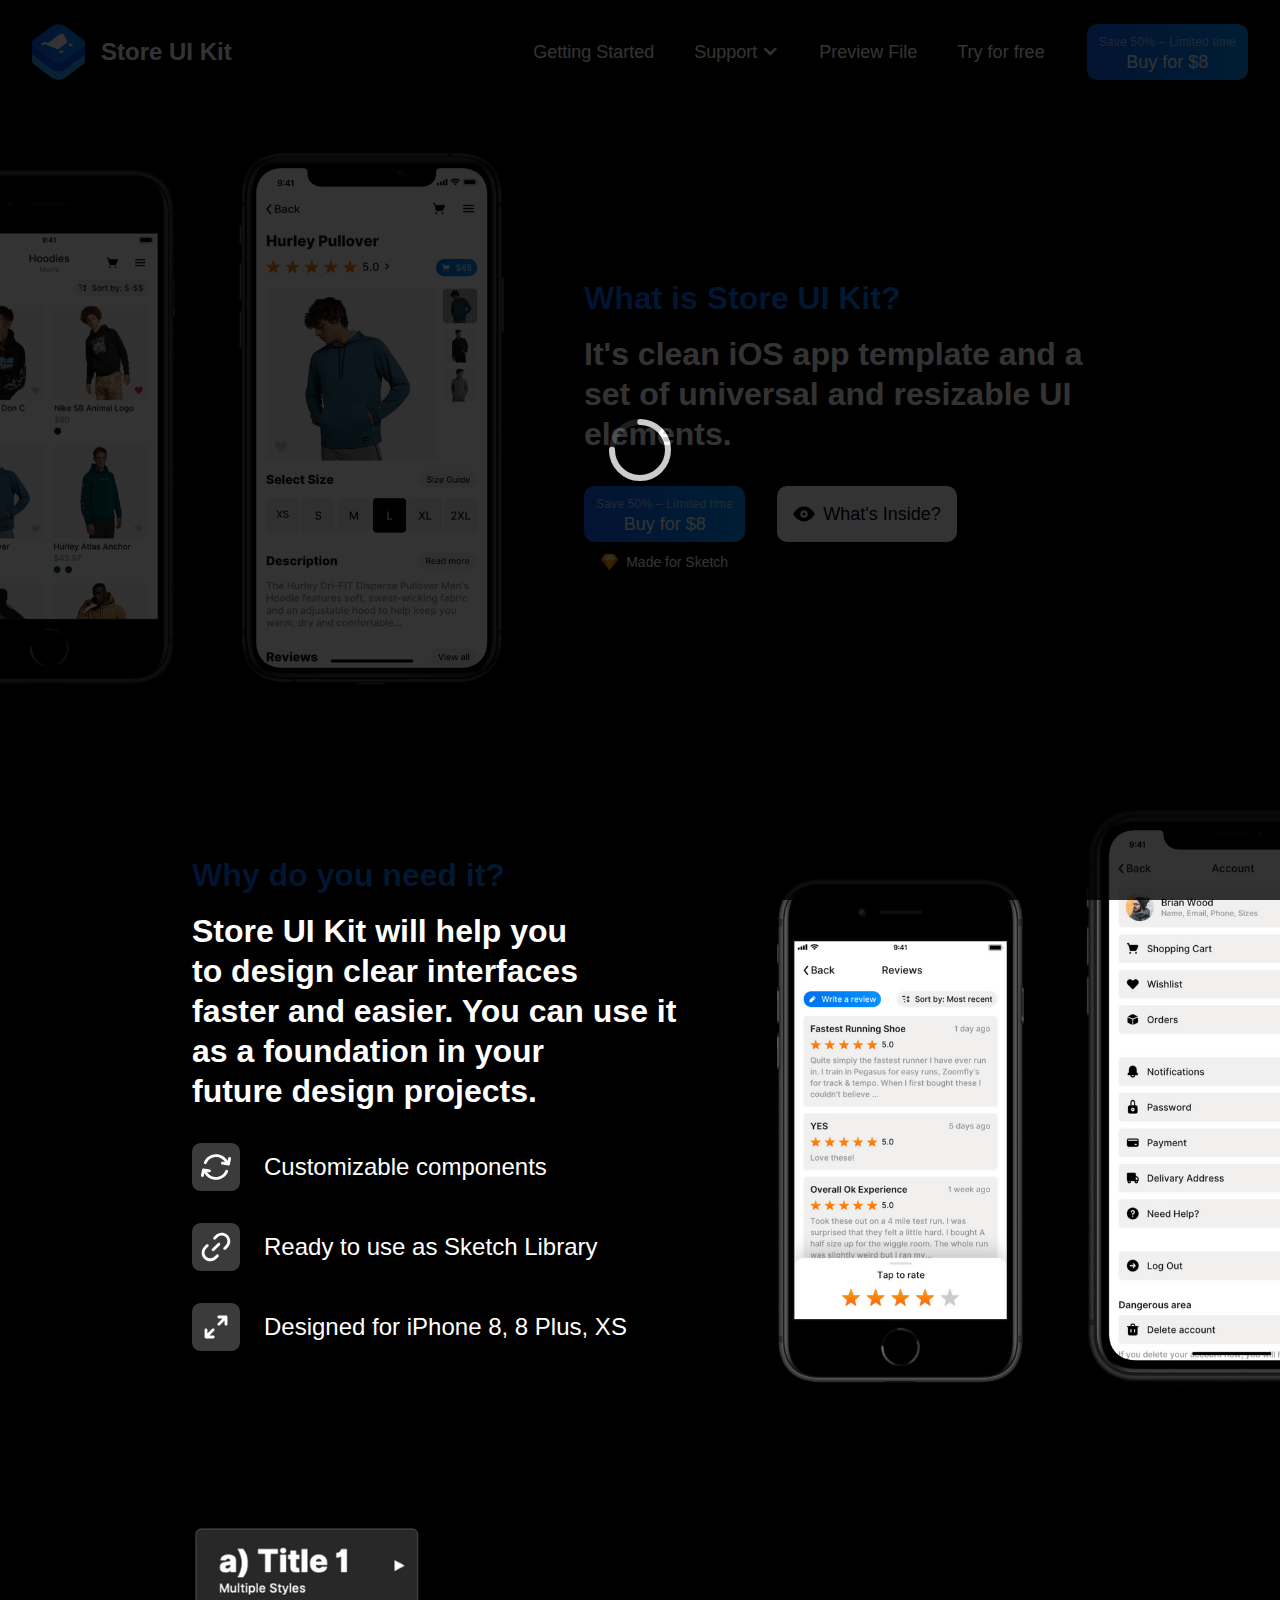
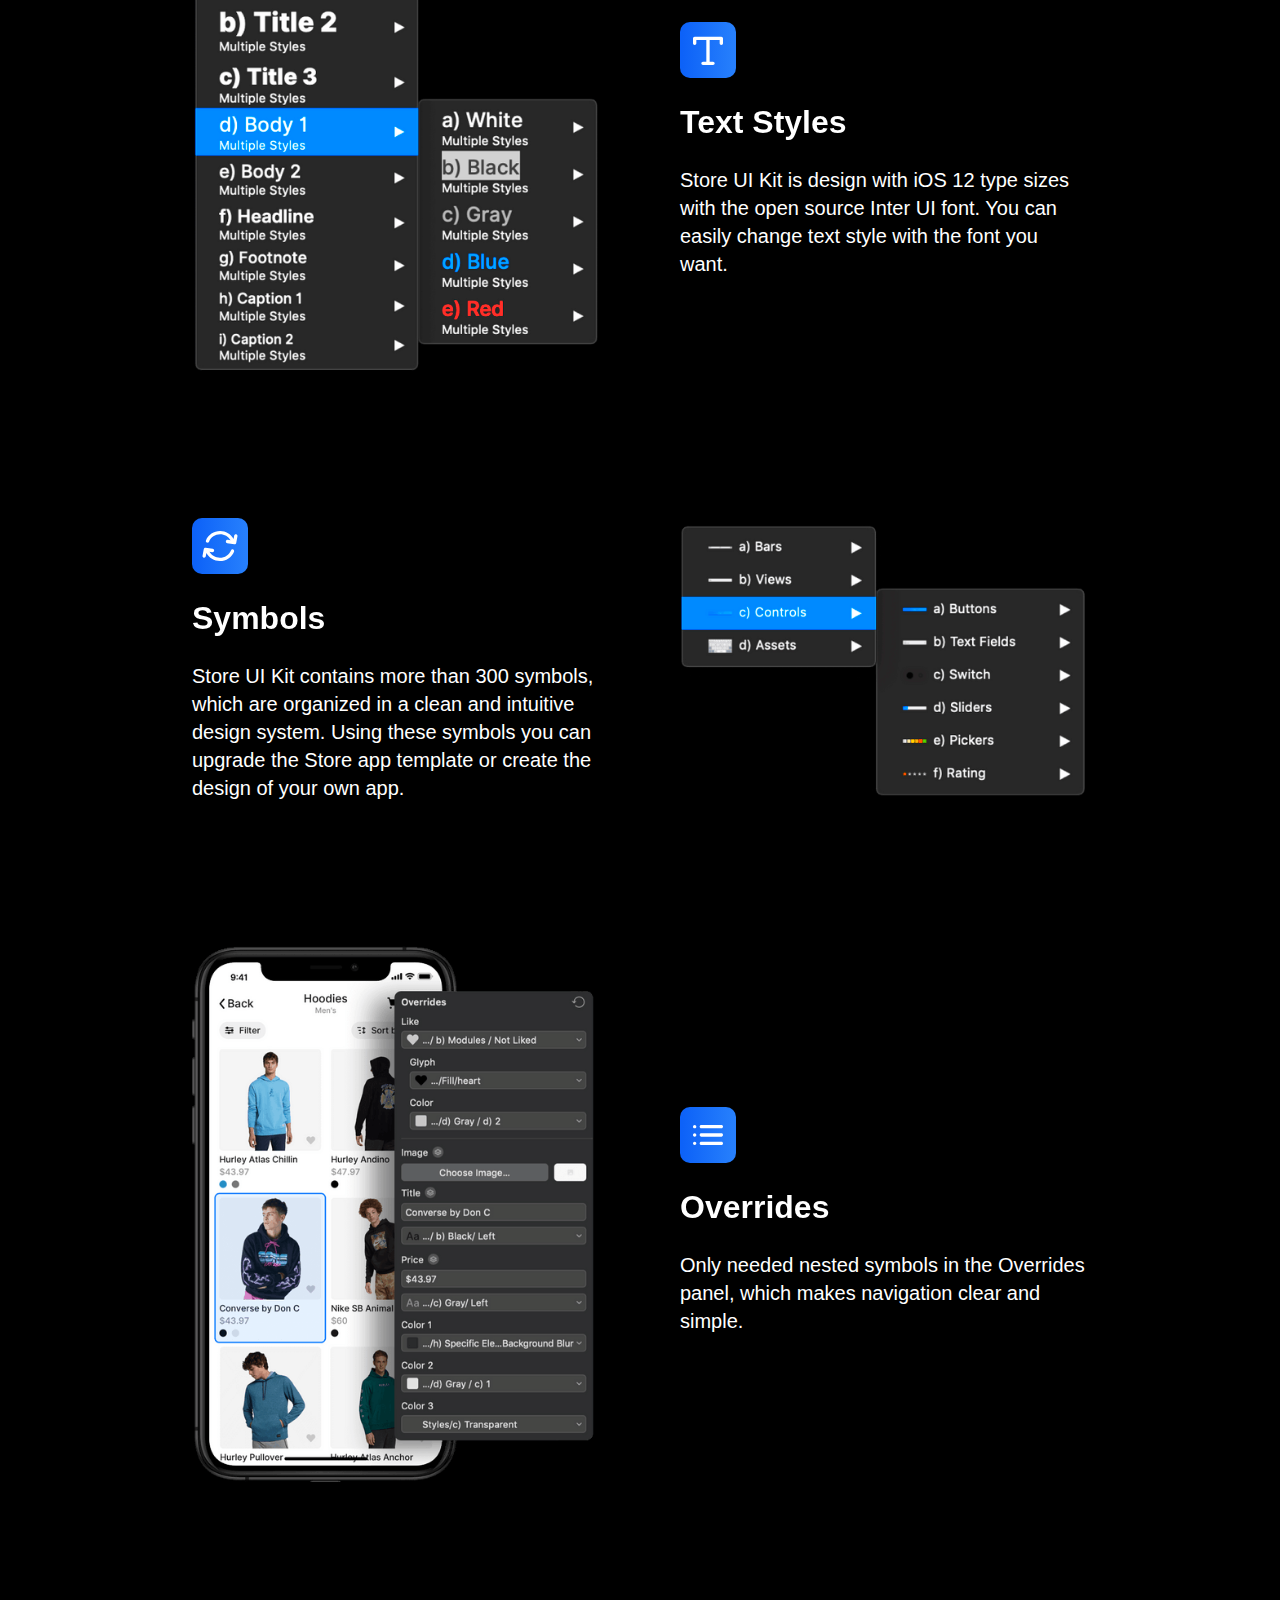
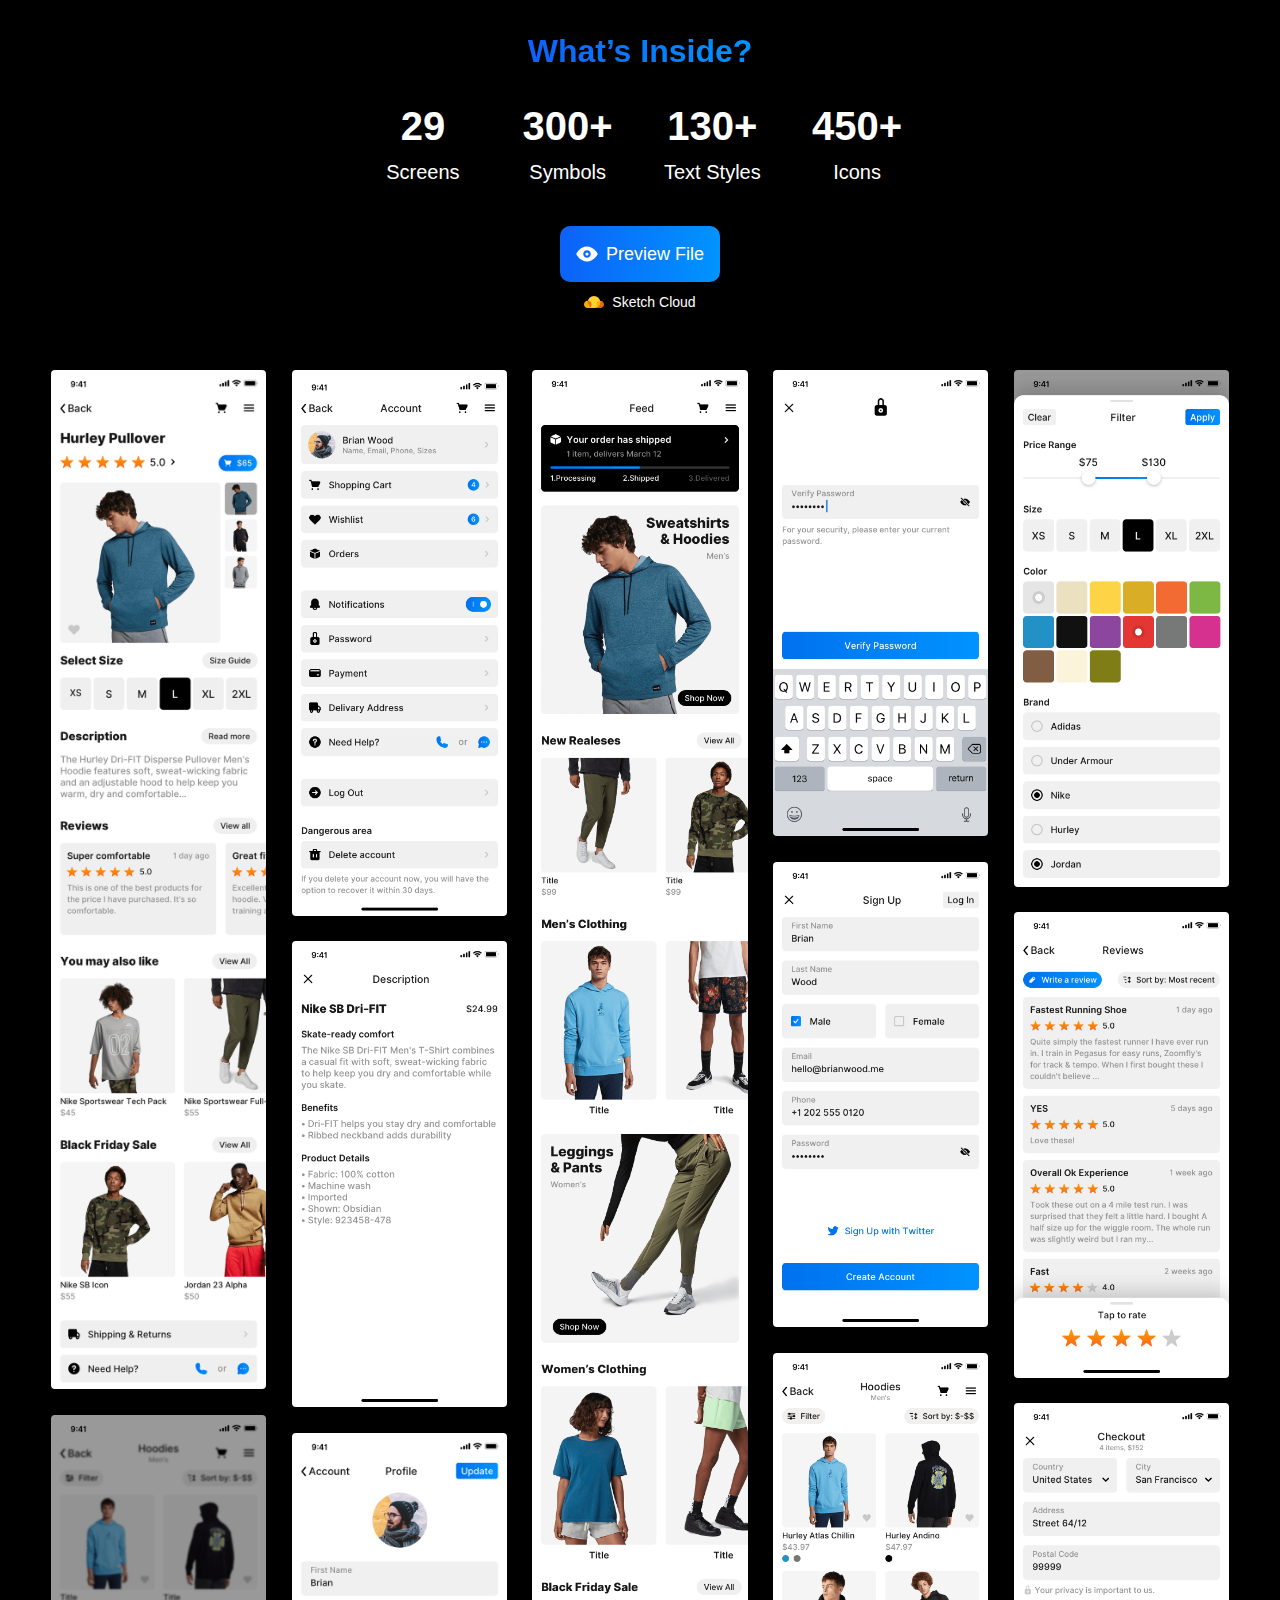
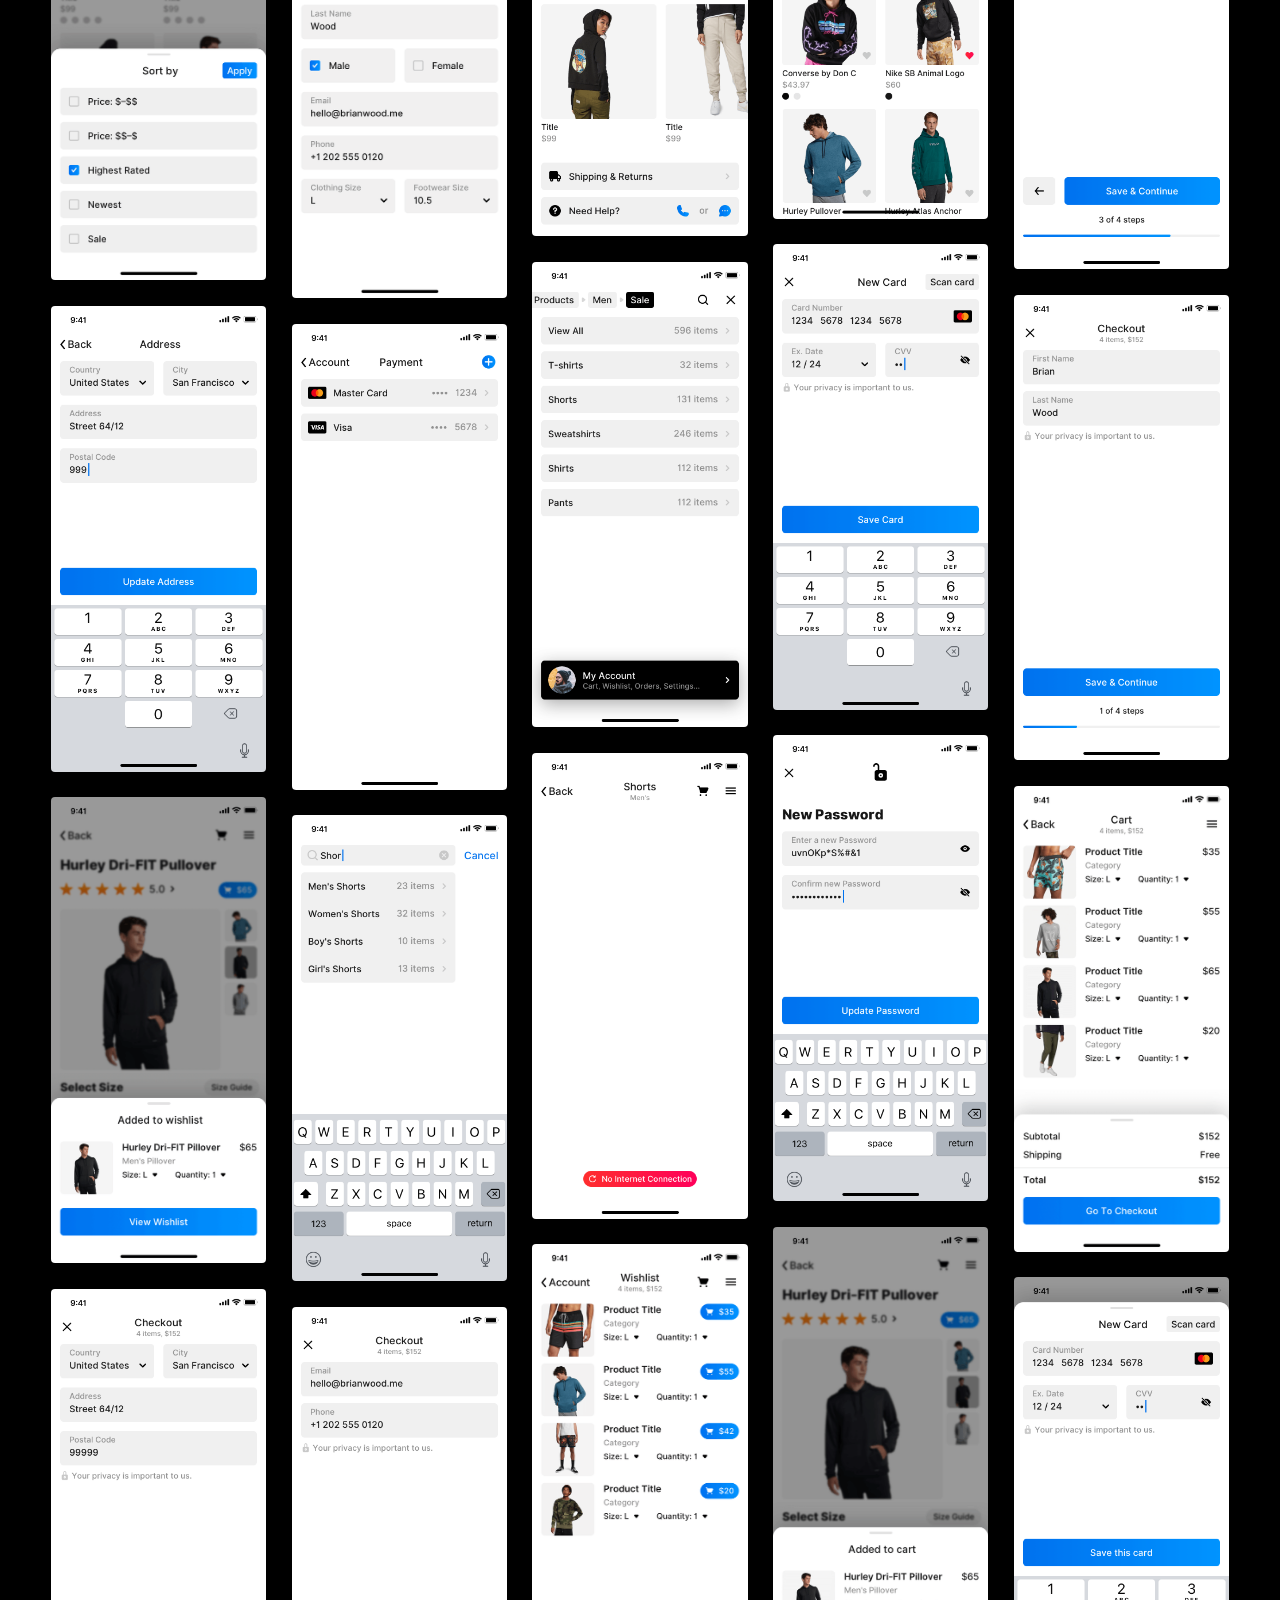
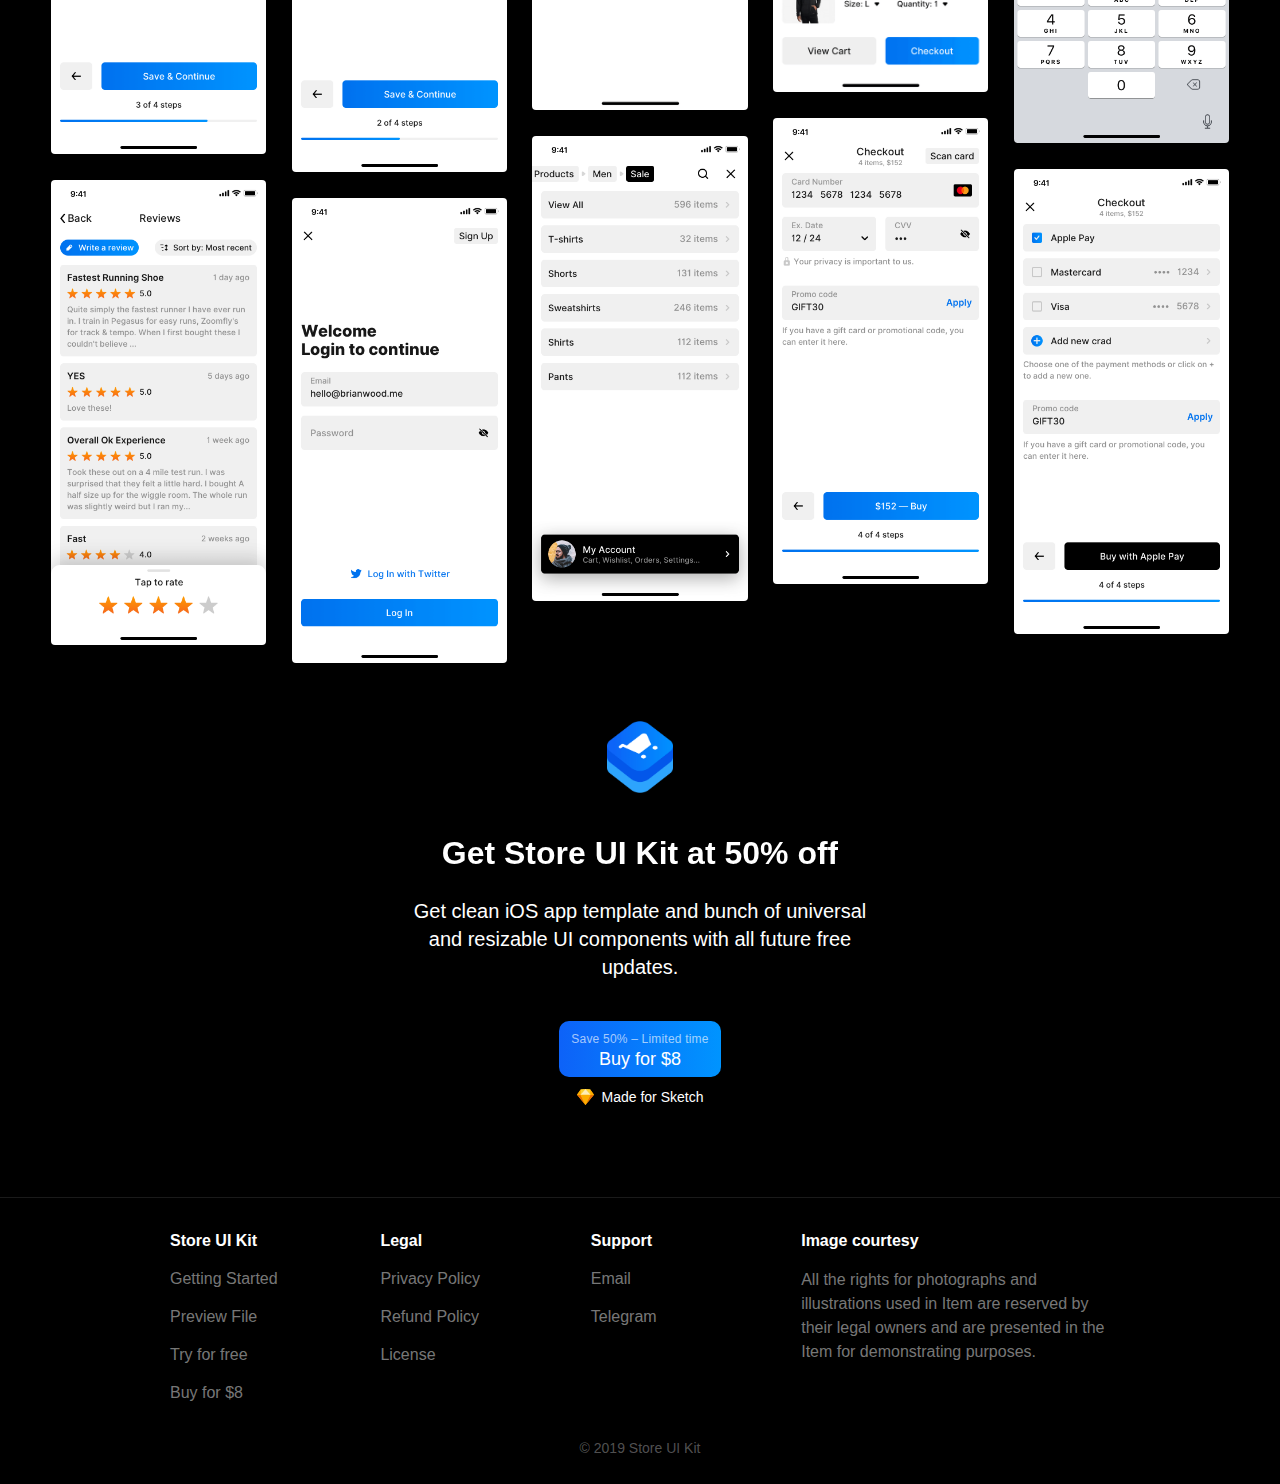
<file: index.html>
<!DOCTYPE html>
<html data-wf-page="5c3eea49c50346db5eb0c0d9" data-wf-site="5c3eea49c503462640b0c0d8">
<head>
  <meta charset="utf-8">
  <link rel="canonical" href="https://storeuikit.com"/>
  <title>Store UI Kit — iOS app template &amp; set of UI elements</title>
  <meta content="Store UI Kit will help you to design clear interfaces faster and easier. You can use it as a foundation in your future design projects. Customizable components. Ready to use as Sketch Library. Designed for iPhone 8, 8 Plus, XS." name="description">
  <meta content="Store UI Kit — iOS app template &amp; set of UI elements" property="og:title">
  <meta content="Store UI Kit will help you to design clear interfaces faster and easier. You can use it as a foundation in your future design projects. Customizable components. Ready to use as Sketch Library. Designed for iPhone 8, 8 Plus, XS." property="og:description">
  <meta property="og:image" content="images/og-img.png"/>

  <meta name="twitter:card" content="summary_large_image">
  <meta name="twitter:image:src" content="https://storeuikit.com/images/og-img.png">
  <meta name="twitter:domain" content="storeuikit.com">
  <meta name="twitter:title" content="Store UI Kit">
  <meta name="twitter:description" content="It will help you to design clear interfaces faster and easier. You can use it as a foundation in your future design projects.">
  <!-- <meta content="summary" name="twitter:card"> -->

  <meta content="width=device-width, initial-scale=1" name="viewport">
  <meta content="Webflow" name="generator">
  <link href="images/32.png" rel="shortcut icon" type="image/x-icon">
  <link href="images/256.png" rel="apple-touch-icon">
  <link href="css/normalize.css" rel="stylesheet" type="text/css">
  <link href="css/webflow.css" rel="stylesheet" type="text/css">
  <link href="css/store-ui-kit.webflow.css" rel="stylesheet" type="text/css">
  <!-- [if lt IE 9]><script src="https://cdnjs.cloudflare.com/ajax/libs/html5shiv/3.7.3/html5shiv.min.js" type="text/javascript"></script><![endif] -->
  <script type="text/javascript">!function(o,c){var n=c.documentElement,t=" w-mod-";n.className+=t+"js",("ontouchstart"in o||o.DocumentTouch&&c instanceof DocumentTouch)&&(n.className+=t+"touch")}(window,document);</script>
  <script type="text/javascript">(function(i,s,o,g,r,a,m){i['GoogleAnalyticsObject']=r;i[r]=i[r]||function(){(i[r].q=i[r].q||[]).push(arguments)},i[r].l=1*new Date();a=s.createElement(o),m=s.getElementsByTagName(o)[0];a.async=1;a.src=g;m.parentNode.insertBefore(a,m)})(window,document,'script','https://www.google-analytics.com/analytics.js','ga');ga('create', 'UA-133678793-1', 'auto');ga('set', 'anonymizeIp', true);ga('send', 'pageview');</script>
  <!-- Facebook Pixel Code -->
  <script>
    ! function(f, b, e, v, n, t, s) {
      if (f.fbq) return;
      n = f.fbq = function() {
        n.callMethod ?
          n.callMethod.apply(n, arguments) : n.queue.push(arguments)
      };
      if (!f._fbq) f._fbq = n;
      n.push = n;
      n.loaded = !0;
      n.version = '2.0';
      n.queue = [];
      t = b.createElement(e);
      t.async = !0;
      t.src = v;
      s = b.getElementsByTagName(e)[0];
      s.parentNode.insertBefore(t, s)
    }(window, document, 'script',
      'https://connect.facebook.net/en_US/fbevents.js');
    fbq('init', '1894034567332749');
    fbq('track', 'PageView');
    fbq('track', 'InitiateCheckout');
  </script>
  <noscript><img height="1" width="1" style="display:none" src="https://www.facebook.com/tr?id=1894034567332749&ev=PageView&noscript=1" /></noscript>
  <!-- End Facebook Pixel Code -->
</head>
<body class="body">
  <img src="images/og-img.png" style="display: none;"></img>
  <div data-w-id="24ae34bc-078b-6874-2bc8-0b788ff94236" style="display:flex" class="preloader"><img src="images/Loading.svg" alt="" class="loading-icon"></div>
  <div data-collapse="medium" data-animation="default" data-duration="400" data-doc-height="1" data-no-scroll="1" class="navbar w-nav"><a href="/" class="brand w-nav-brand w--current"><img src="images/Logo.png" width="53" height="56" alt="" class="logo"><h1 class="heading">Store UI Kit</h1></a>
    <div class="menu-button w-nav-button" data-ix="nav-bar">
      <div class="top-line"></div>
      <div class="bottom-line"></div>
    </div>
    <nav role="navigation" class="nav-menu w-nav-menu"><a href="https://teletype.in/@storeuikit/HJlMzVAGN" target="_blank" class="nav-link w-nav-link">Getting Started</a>
      <div class="_16pt-space"></div>
      <div data-delay="100" class="w-dropdown">
        <div data-w-id="f4784bc6-712a-2c53-cb91-6a01216bf904" class="nav-link dropdown w-dropdown-toggle">
          <div class="text-block">Support</div>
          <div data-w-id="f4784bc6-712a-2c53-cb91-6a01216bf905" class="icon w-icon-dropdown-toggle"></div>
        </div>
        <nav data-w-id="f4784bc6-712a-2c53-cb91-6a01216bf908" class="dropdown-list w-dropdown-list"><a href="mailto:support@storeuikit.com?subject=I%20need%20some%20help%F0%9F%A4%94" class="nav-link dropdown-item w-dropdown-link">Email</a><a href="https://t.me/storeuikitbot" target="_blank" class="nav-link dropdown-item w-dropdown-link">Telegram</a></nav>
      </div>
      <div class="_16pt-space"></div><a href="https://sketch.cloud/s/xjV4J/p/iphone-xs" target="_blank" class="nav-link w-nav-link">Preview File</a>
      <div class="_16pt-space"></div><a href="" class="nav-link w-nav-link paddle_button" data-product="551248" data-theme="none" data-allow-quantity="false">Try for free</a>
      <div class="_30pt-space"></div>

      <a href="" id="initiate-checkout" onclick="fbq('track', 'InitiateCheckout');" class="buy-button nav-buy-button w-inline-block paddle_button" data-product="551245" data-theme="none" data-allow-quantity="false">
        <div class="c2">Save 50% – Limited time</div>
        <div class="p2">Buy for $8</div>
      </a>


    </nav>
  </div>
  <div class="regular-section hero">
    <div id="w-node-2f92e80720d3-5eb0c0d9" class="content-container hero-container">
      <h2 class="heading2"><strong>What is Store UI Kit?</strong></h2>
      <div class="p"><strong class="p">It&#x27;s clean iOS app template and a set of universal and resizable UI elements.</strong></div>
      <div class="buttons-container">
        <div>
          <a href="#" id="initiate-checkout" onclick="fbq('track', 'InitiateCheckout');" class="buy-button w-inline-block paddle_button" data-product="551245" data-theme="none" data-allow-quantity="false">
            <div class="c2">Save 50% – Limited time</div>
            <div class="p2">Buy for $8</div>
          </a>
          <div class="button-caption"><img src="images/sketch.svg" height="16" alt="Sketch Icon" class="caption-icon">
            <div class="c1">Made for Sketch</div>
          </div>
        </div><a href="#What-Is-Inside" class="icon-button w-inline-block"><img src="images/Eye-Icon.svg" width="22" height="22" alt="" class="button-icon invert"><div class="p2 black">What&#x27;s Inside?</div></a></div>
    </div><img src="images/Hero.png" width="497" alt="Illustration of how UI of Store App template looks on iPhone 8 and iPhone XS" srcset="images/Hero-p-800.png 800w, images/Hero-p-1080.png 1080w, images/Hero.png 1130w" sizes="(max-width: 479px) 97vw, (max-width: 767px) 47vw, (max-width: 991px) 43vw, 42vw" id="w-node-e0aed94f9580-5eb0c0d9" class="image"></div>
  <div class="why-section">
    <div id="w-node-86d80aee1a92-5eb0c0d9" class="content-container">
      <h2 class="heading2"><strong class="_16pt-space">Why do you need it?</strong></h2>
      <div class="p"><strong class="p1">Store UI Kit will help you to design clear interfaces faster and easier. You can use it as a foundation in your future design projects.</strong></div>
      <div class="features-container">
        <div class="feature-item"><img src="images/Symbols.svg" alt="Symbol Icon" class="feature-icon">
          <div class="p3">Customizable components</div>
        </div>
        <div class="feature-item"><img src="images/Library.svg" alt="Sketch Library Icon" class="feature-icon">
          <div class="p3">Ready to use as Sketch Library</div>
        </div>
        <div class="feature-item"><img src="images/Size.svg" alt="Resizability Icon" class="feature-icon">
          <div class="p3">Designed for iPhone 8, 8 Plus, XS</div>
        </div>
      </div>
    </div><img src="images/Why-Section-2.png" width="474" alt="Illustration of how UI of Store App template looks on iPhone 8 and iPhone XR" srcset="images/Why-Section-2-p-500.png 500w, images/Why-Section-2-p-800.png 800w, images/Why-Section-2.png 1152w" sizes="(max-width: 479px) 95vw, (max-width: 767px) 18vw, (max-width: 991px) 51vw, 42vw" id="w-node-86d80aee1aa6-5eb0c0d9" class="image"></div>
  <div class="regular-section feature">
    <div id="w-node-c4a487913f6d-5eb0c0d9" class="content-container"><img src="images/Typogrphy.svg" alt="Typography Section Icon" class="section-icon">
      <h2 class="heading2 white"><strong>Text Styles</strong></h2>
      <div class="p4">Store UI Kit is design with iOS 12 type sizes with the open source Inter UI font. You can easily change text style with the font you want.</div>
    </div><img src="images/Typography.png" width="406" alt="Typography dropdown menu in Sketch" srcset="images/Typography-p-500.png 500w, images/Typography.png 2178w" sizes="(max-width: 479px) 93vw, (max-width: 767px) 46vw, (max-width: 991px) 41vw, 35vw" id="w-node-c4a487913f6c-5eb0c0d9" class="image sketch-ui"></div>
  <div class="regular-section feature"><img src="images/Symbols.png" width="396" alt="Symbols dropdown menu in Sketch" srcset="images/Symbols-p-500.png 500w, images/Symbols.png 2094w" sizes="(max-width: 479px) 93vw, (max-width: 767px) 46vw, (max-width: 991px) 41vw, 35vw" id="w-node-dc22057c07f5-5eb0c0d9" class="image sketch-ui">
    <div id="w-node-dc22057c07f6-5eb0c0d9" class="content-container"><img src="images/Symbols-2.svg" alt="Symbols  Section Icon" class="section-icon">
      <h2 class="heading2 white"><strong class="_16pt-space">Symbols</strong></h2>
      <div class="p4">Store UI Kit contains more than 300 symbols, which are organized in a clean and intuitive design system. Using these symbols you can upgrade the Store app template or create the design of your own app.</div>
    </div>
  </div>
  <div class="regular-section feature">
    <div id="w-node-b5f7a9cd31c5-5eb0c0d9" class="content-container"><img src="images/Overrides.svg" alt="Overrides Section Icon" class="section-icon">
      <h2 class="heading2 white"><strong class="_16pt-space">Overrides</strong></h2>
      <div class="p4">Only needed nested symbols in the Overrides panel, which makes navigation clear and simple.</div>
    </div><img src="images/Overrides-Image.png" width="419" alt="iPhone XS and Overrides inspector in Sketch" srcset="images/Overrides-Image-p-500.png 500w, images/Overrides-Image.png 908w" sizes="(max-width: 479px) 93vw, (max-width: 767px) 46vw, (max-width: 991px) 41vw, 35vw" id="w-node-6fbd83baf33e-5eb0c0d9" class="image"></div>
  <div id="What-Is-Inside" class="section">
    <div class="inside-container w-container">
      <h2 class="heading2 center"><strong>What’s Inside?</strong></h2>
      <div class="numbers-container">
        <div id="w-node-fa0d55252451-5eb0c0d9" class="large-number">29</div>
        <div id="w-node-d97c81f2886f-5eb0c0d9" class="large-number">300+</div>
        <div id="w-node-791ca719d4be-5eb0c0d9" class="large-number">130+</div>
        <div id="w-node-39707fb0d683-5eb0c0d9" class="large-number">450+</div>
        <div id="w-node-063401a1156f-5eb0c0d9" class="p4">Screens</div>
        <div id="w-node-db910f8114dc-5eb0c0d9" class="p4">Symbols</div>
        <div id="w-node-89214c04a299-5eb0c0d9" class="p4">Text Styles</div>
        <div id="w-node-461d87194254-5eb0c0d9" class="p4">Icons</div>
      </div><a href="https://sketch.cloud/s/xjV4J/p/iphone-xs" target="_blank" class="icon-button primary w-inline-block"><img src="images/Eye-Icon.svg" width="22" height="22" alt="" class="button-icon"><div class="p2">Preview File</div></a>
      <div class="button-caption"><img src="images/Sketch-Cloud.svg" height="16" alt="Sketch Cloud icon" class="caption-icon cloud">
        <div class="c1 white">Sketch Cloud</div>
      </div>
    </div>
    <div class="ui-preview-container">
      <div id="w-node-8dc34753d22c-5eb0c0d9" class="ui-preview-column"><img src="images/10.-Account.png" width="205" alt="Account settings screen" class="screen-image"><img src="images/25.-Description.png" width="205" alt="Product description screen" class="screen-image"><img src="images/5.-Profile.png" width="205" alt="Profile Settings screen" srcset="images/5.-Profile-p-500.png 500w, images/5.-Profile.png 750w" sizes="(max-width: 479px) 29vw, 17vw" class="screen-image"><img src="images/22.-Payment.png" width="205" alt="Payment screen" class="screen-image"><img src="images/4.-Search.png" width="205" alt="Search screen" class="screen-image"><img src="images/14.-Checkout-2-of-4.png" width="205" alt="Checkout step 2 of 4 screen" class="screen-image"><img src="images/1.-Log-In.png" width="205" alt="Log in screen" class="screen-image"></div>
      <div id="w-node-81fc9e7c7b03-5eb0c0d9" class="ui-preview-column"><img src="images/8.-Product.png" width="205" alt="Screen of product" srcset="images/8.-Product-p-500.png 500w, images/8.-Product.png 750w" sizes="(max-width: 479px) 29vw, 17vw" class="screen-image"><img src="images/28.-Sort.png" width="205" alt="Sort screen" srcset="images/28.-Sort-p-500.png 500w, images/28.-Sort.png 750w" sizes="(max-width: 479px) 29vw, 17vw" class="screen-image"><img src="images/21.-Address.png" width="205" alt="Address screen" class="screen-image"><img src="images/26.-Added-to-wishlist-.png" width="205" alt="Product added to Wishlist screen" srcset="images/26.-Added-to-wishlist--p-500.png 500w, images/26.-Added-to-wishlist-.png 750w" sizes="(max-width: 479px) 29vw, 17vw" class="screen-image"><img src="images/15.-Checkout-3-of-4.png" width="205" alt="Checkout step 3 of 4 screen" class="screen-image"><img src="images/29.-Reviews.png" width="205" alt="Reviews screen" class="screen-image"></div>
      <div id="w-node-388986348bb3-5eb0c0d9" class="ui-preview-column"><img src="images/7.-Feed.png" width="205" alt="Store feed screen" class="screen-image"><img src="images/3.-Menu.png" width="205" alt="Menu screen" class="screen-image"><img src="images/24.-No-Internet-Connection.png" width="205" alt="No internet connection screen" class="screen-image"><img src="images/12.-Wishlist.png" width="205" alt="Wishlist screen" srcset="images/12.-Wishlist-p-500.png 500w, images/12.-Wishlist.png 750w" sizes="(max-width: 479px) 29vw, 17vw" class="screen-image"><img src="images/3.-Menu.png" width="205" alt="Menu screen" class="screen-image"></div>
      <div id="w-node-4dc420da8eeb-5eb0c0d9" class="ui-preview-column hide"><img src="images/19.-Verify-Password.png" width="205" alt="Verify password screen" class="screen-image"><img src="images/2.-Sign-Up.png" width="205" alt="Sign Up screen" class="screen-image"><img src="images/9.-List-of-products.png" width="205" alt="" class="screen-image"><img src="images/23.-New-Card.png" width="205" alt="New card screen" class="screen-image"><img src="images/20.-New-Password.png" width="205" alt="New password screen" class="screen-image"><img src="images/27.-Added-to-wishlist.png" width="205" alt="Product added to cart screen" srcset="images/27.-Added-to-wishlist-p-500.png 500w, images/27.-Added-to-wishlist.png 750w" sizes="(max-width: 479px) 100vw, 17vw" class="screen-image"><img src="images/18.-Alternative-Checkout-4-of-4.png" width="205" alt="Checkout step 4 of 4 screen" class="screen-image"></div>
      <div id="w-node-b9d662886cd7-5eb0c0d9" class="ui-preview-column hide"><img src="images/11.-Filter.png" width="205" alt="Filter screen" class="screen-image"><img src="images/29.-Reviews.png" width="205" alt="Reviews screen" class="screen-image"><img src="images/15.-Checkout-3-of-4.png" width="205" alt="Checkout step 3 of 4 screen" class="screen-image"><img src="images/13.-Checkout-1-of-4.png" width="205" alt="Checkout step 1 of 4 screen" class="screen-image"><img src="images/6.-Cart.png" width="205" alt="Cart screen" srcset="images/6.-Cart-p-500.png 500w, images/6.-Cart.png 750w" sizes="(max-width: 479px) 100vw, 17vw" class="screen-image"><img src="images/17.-Checkout-Add-new-card.png" width="205" alt="New cart screen" class="screen-image"><img src="images/16.-Checkout-4-of-4.png" width="205" alt="Checkout step 4 of 4" class="screen-image"></div>
    </div>
  </div>
  <div class="section buy">
    <div class="inside-container w-container"><img src="images/Logo.png" width="66" alt="Store UI Kit Logo" class="logo-2">
      <h2 class="heading2 center white"><strong>Get Store UI Kit at 50% off</strong></h2>
      <div class="p4 white center">Get clean iOS app template and bunch of universal and resizable UI components with all future free updates.</div>
      <a href="#" id="initiate-checkout" onclick="fbq('track', 'InitiateCheckout');" class="buy-button w-inline-block paddle_button" data-product="551245" data-theme="none" data-allow-quantity="false">
        <div class="c2">Save 50% – Limited time</div>
        <div class="p2">Buy for $8</div>
      </a>
      <div class="button-caption"><img src="images/sketch.svg" height="16" alt="Sketch Icon" class="caption-icon">
        <div class="c1 white">Made for Sketch</div>
      </div>
    </div>
  </div>
  <div class="footer">
    <div class="footer-container w-container">
      <div id="w-node-d9e65233ea5d-5eb0c0d9" class="footer-column-container">
        <div class="footer-title">Store UI Kit</div>
        <a href="https://teletype.in/@storeuikit/HJlMzVAGN" target="_blank" class="footer-link">Getting Started</a>
        <a href="https://sketch.cloud/s/xjV4J/p/iphone-xs" target="_blank" class="footer-link">Preview File</a>
        <a href="#!" class="footer-link paddle_button" data-product="551248" data-theme="none" data-allow-quantity="false">Try for free</a>
        <a href="#!" class="footer-link paddle_button" data-product="551245" data-theme="none" data-allow-quantity="false">Buy for $8</a>
        </div>
      <div id="w-node-48b968b345f1-5eb0c0d9" class="footer-column-container">
        <div class="footer-title"><strong>Legal</strong></div><a href="https://teletype.in/@storeuikit/rkicQNAGN" target="_blank" class="footer-link">Privacy Policy</a><a href="https://teletype.in/@storeuikit/BJD2XECMN" target="_blank" class="footer-link">Refund Policy</a><a href="https://teletype.in/@storeuikit/B1A6mVRME" target="_blank" class="footer-link">License</a></div>
      <div id="w-node-f1b166ec1baf-5eb0c0d9" class="footer-column-container">
        <div class="footer-title"><strong>Support</strong></div><a href="mailto:support@storeuikit.com?subject=I%20need%20some%20help%F0%9F%A4%94" class="footer-link">Email</a><a href="https://t.me/storeuikitbot" target="_blank" class="footer-link">Telegram</a></div>
      <div id="w-node-1ee51e2d8fb3-5eb0c0d9" class="footer-column-container">
        <div class="footer-title"><strong>Image courtesy</strong></div>
        <div class="footnote-text">All the rights for photographs and illustrations used in Item are reserved by their legal owners and are presented in the Item for demonstrating purposes.</div>
      </div>
      <div id="w-node-c57ffb85b858-5eb0c0d9" class="footnote-text copyright">© 2019 Store UI Kit</div>
    </div>
  </div>

  <!-- <script type="text/javascript">
  $( '#$initiate-checkout' ).click(function() { fbq('track', 'InitiateCheckout'); });
  </script> -->

  <script src="https://d1tdp7z6w94jbb.cloudfront.net/js/jquery-3.3.1.min.js" type="text/javascript" integrity="sha256-FgpCb/KJQlLNfOu91ta32o/NMZxltwRo8QtmkMRdAu8=" crossorigin="anonymous"></script>
  <script src="js/webflow.js" type="text/javascript"></script>
  <!-- [if lte IE 9]><script src="https://cdnjs.cloudflare.com/ajax/libs/placeholders/3.0.2/placeholders.min.js"></script><![endif] -->

  <!-- Paddle -->
  <script src="https://cdn.paddle.com/paddle/paddle.js"></script>
  <script type="text/javascript">
    Paddle.Setup({
      vendor: 36700
    });
  </script>
  <!--  -->

</body>
</html>
</file>
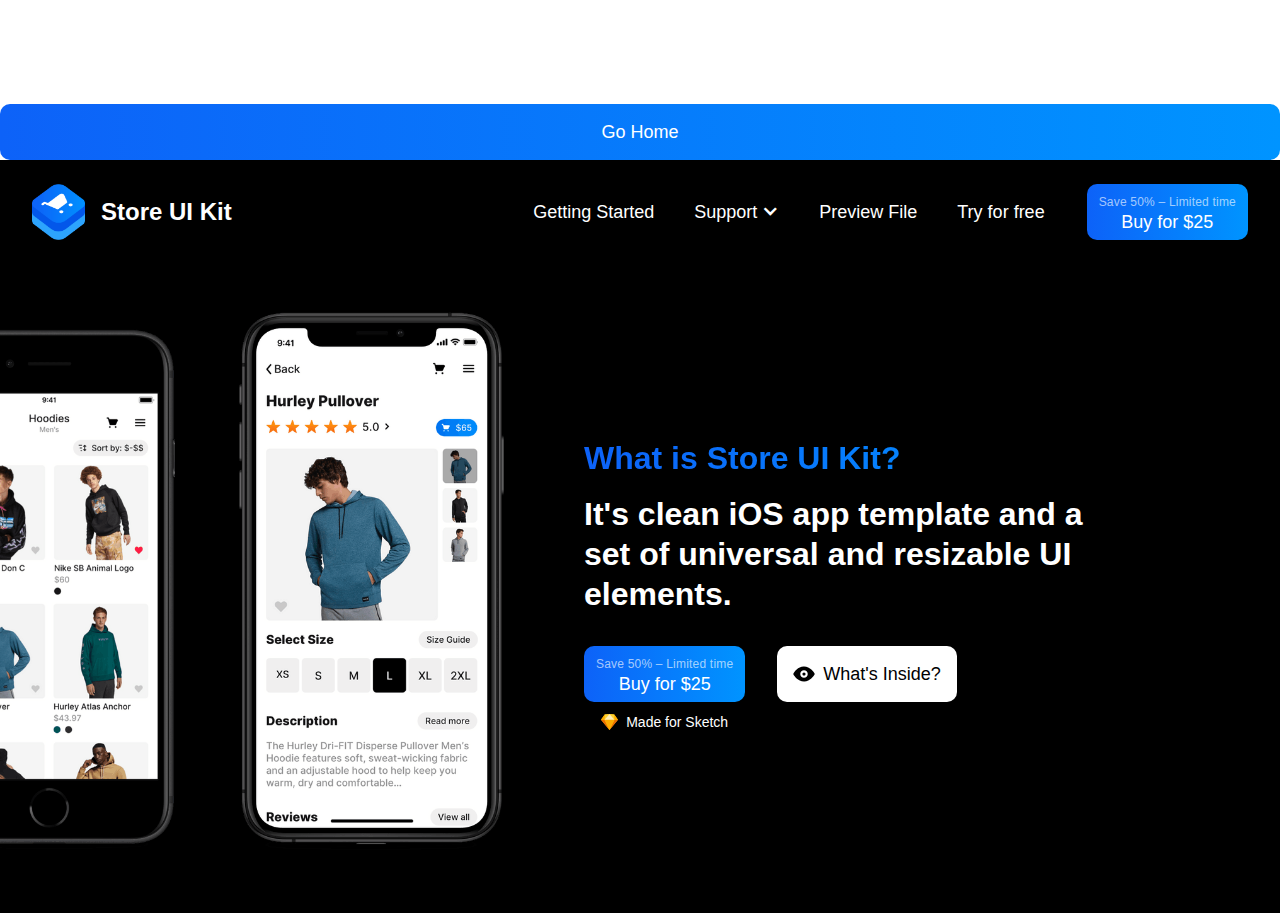
<file: thanks.html>
<!DOCTYPE html>
<html data-wf-page="5c3eea49c50346db5eb0c0d9" data-wf-site="5c3eea49c503462640b0c0d8">
<head>
  <meta charset="utf-8">
  <link rel="canonical" href="https://storeuikit.com"/>
  <title>Store UI Kit — iOS app template &amp; set of UI elements</title>
  <meta content="Store UI Kit will help you to design clear interfaces faster and easier. You can use it as a foundation in your future design projects. Customizable components. Ready to use as Sketch Library. Designed for iPhone 8, 8 Plus, XS." name="description">
  <meta content="Store UI Kit — iOS app template &amp; set of UI elements" property="og:title">
  <meta content="Store UI Kit will help you to design clear interfaces faster and easier. You can use it as a foundation in your future design projects. Customizable components. Ready to use as Sketch Library. Designed for iPhone 8, 8 Plus, XS." property="og:description">
  <meta property="og:image" content="images/og-img.png"/>

  <meta name="twitter:card" content="summary_large_image">
  <meta name="twitter:image:src" content="https://storeuikit.com/images/og-img.png">
  <meta name="twitter:domain" content="storeuikit.com">
  <meta name="twitter:title" content="Store UI Kit">
  <meta name="twitter:description" content="It will help you to design clear interfaces faster and easier. You can use it as a foundation in your future design projects.">
  <!-- <meta content="summary" name="twitter:card"> -->

  <meta content="width=device-width, initial-scale=1" name="viewport">
  <meta content="Webflow" name="generator">
  <link href="images/32.png" rel="shortcut icon" type="image/x-icon">
  <link href="images/256.png" rel="apple-touch-icon">
  <link href="css/normalize.css" rel="stylesheet" type="text/css">
  <link href="css/webflow.css" rel="stylesheet" type="text/css">
  <link href="css/store-ui-kit.webflow.css" rel="stylesheet" type="text/css">
  <!-- [if lt IE 9]><script src="https://cdnjs.cloudflare.com/ajax/libs/html5shiv/3.7.3/html5shiv.min.js" type="text/javascript"></script><![endif] -->
  <script type="text/javascript">!function(o,c){var n=c.documentElement,t=" w-mod-";n.className+=t+"js",("ontouchstart"in o||o.DocumentTouch&&c instanceof DocumentTouch)&&(n.className+=t+"touch")}(window,document);</script>
  <script type="text/javascript">(function(i,s,o,g,r,a,m){i['GoogleAnalyticsObject']=r;i[r]=i[r]||function(){(i[r].q=i[r].q||[]).push(arguments)},i[r].l=1*new Date();a=s.createElement(o),m=s.getElementsByTagName(o)[0];a.async=1;a.src=g;m.parentNode.insertBefore(a,m)})(window,document,'script','https://www.google-analytics.com/analytics.js','ga');ga('create', 'UA-133678793-1', 'auto');ga('set', 'anonymizeIp', true);ga('send', 'pageview');</script>
  <!-- Facebook Pixel Code -->
  <script>
    ! function(f, b, e, v, n, t, s) {
      if (f.fbq) return;
      n = f.fbq = function() {
        n.callMethod ?
          n.callMethod.apply(n, arguments) : n.queue.push(arguments)
      };
      if (!f._fbq) f._fbq = n;
      n.push = n;
      n.loaded = !0;
      n.version = '2.0';
      n.queue = [];
      t = b.createElement(e);
      t.async = !0;
      t.src = v;
      s = b.getElementsByTagName(e)[0];
      s.parentNode.insertBefore(t, s)
    }(window, document, 'script',
      'https://connect.facebook.net/en_US/fbevents.js');
    fbq('init', '1894034567332749');
    fbq('track', 'PageView');
    fbq('track', 'Purchase', {
      value: 25,
      currency: 'USD',
      content_ids: 'storeuikit',
      content_type: 'product',
    });
  </script>
  <noscript><img height="1" width="1" style="display:none" src="https://www.facebook.com/tr?id=1894034567332749&ev=PageView&noscript=1" /></noscript>
  <!-- End Facebook Pixel Code -->
</head>
<script>
fbq('track', 'Purchase', {
  value: 25,
  currency: 'USD',
  content_ids: 'storeuikit',
  content_type: 'product',
});
</script>


  <img src="images/og-img.png" style="display: none;"></img>

  <div class="blur">
    <h2 class="heading2 white" style="text-align: center;"><strong>Thank you <br> for purchase!</strong></h2>
<a href="https://storeuikit.com" class="buy-button"><div class="p2 white">Go Home</div></a>
  </div>

  <div data-collapse="medium" data-animation="default" data-duration="400" data-doc-height="1" data-no-scroll="1" class="navbar w-nav"><a href="/" class="brand w-nav-brand w--current"><img src="images/Logo.png" width="53" height="56" alt="" class="logo"><h1 class="heading">Store UI Kit</h1></a>
    <div class="menu-button w-nav-button" data-ix="nav-bar">
      <div class="top-line"></div>
      <div class="bottom-line"></div>
    </div>
    <nav role="navigation" class="nav-menu w-nav-menu"><a href="https://teletype.in/@storeuikit/HJlMzVAGN" target="_blank" class="nav-link w-nav-link">Getting Started</a>
      <div class="_16pt-space"></div>
      <div data-delay="100" class="w-dropdown">
        <div data-w-id="f4784bc6-712a-2c53-cb91-6a01216bf904" class="nav-link dropdown w-dropdown-toggle">
          <div class="text-block">Support</div>
          <div data-w-id="f4784bc6-712a-2c53-cb91-6a01216bf905" class="icon w-icon-dropdown-toggle"></div>
        </div>
        <nav data-w-id="f4784bc6-712a-2c53-cb91-6a01216bf908" class="dropdown-list w-dropdown-list"><a href="mailto:support@storeuikit.com?subject=I%20need%20some%20help%F0%9F%A4%94" class="nav-link dropdown-item w-dropdown-link">Email</a><a href="https://t.me/storeuikitbot" target="_blank" class="nav-link dropdown-item w-dropdown-link">Telegram</a></nav>
      </div>
      <div class="_16pt-space"></div><a href="https://sketch.cloud/s/xjV4J/p/iphone-xs" target="_blank" class="nav-link w-nav-link">Preview File</a>
      <div class="_16pt-space"></div><a href="" class="nav-link w-nav-link paddle_button" data-product="551248" data-theme="none" data-allow-quantity="false">Try for free</a>
      <div class="_30pt-space"></div>

      <a href="" id="initiate-checkout" class="buy-button nav-buy-button w-inline-block paddle_button" data-product="551245" data-theme="none" data-allow-quantity="false">
        <div class="c2">Save 50% – Limited time</div>
        <div class="p2">Buy for $25</div>
      </a>


    </nav>
  </div>
  <div class="regular-section hero">
    <div id="w-node-2f92e80720d3-5eb0c0d9" class="content-container hero-container">
      <h2 class="heading2"><strong>What is Store UI Kit?</strong></h2>
      <div class="p"><strong class="p">It&#x27;s clean iOS app template and a set of universal and resizable UI elements.</strong></div>
      <div class="buttons-container">
        <div>
          <a href="#" id="initiate-checkout" onclick="fbq('track', 'InitiateCheckout');" class="buy-button w-inline-block paddle_button" data-product="551245" data-theme="none" data-allow-quantity="false">
            <div class="c2">Save 50% – Limited time</div>
            <div class="p2">Buy for $25</div>
          </a>
          <div class="button-caption"><img src="images/sketch.svg" height="16" alt="Sketch Icon" class="caption-icon">
            <div class="c1">Made for Sketch</div>
          </div>
        </div><a href="#What-Is-Inside" class="icon-button w-inline-block"><img src="images/Eye-Icon.svg" width="22" height="22" alt="" class="button-icon invert"><div class="p2 black">What&#x27;s Inside?</div></a></div>
    </div><img src="images/Hero.png" width="497" alt="Illustration of how UI of Store App template looks on iPhone 8 and iPhone XS" srcset="images/Hero-p-800.png 800w, images/Hero-p-1080.png 1080w, images/Hero.png 1130w" sizes="(max-width: 479px) 97vw, (max-width: 767px) 47vw, (max-width: 991px) 43vw, 42vw" id="w-node-e0aed94f9580-5eb0c0d9" class="image"></div>


  <!-- <script type="text/javascript">
  $( '#$initiate-checkout' ).click(function() { fbq('track', 'InitiateCheckout'); });
  </script> -->

  <script src="https://d1tdp7z6w94jbb.cloudfront.net/js/jquery-3.3.1.min.js" type="text/javascript" integrity="sha256-FgpCb/KJQlLNfOu91ta32o/NMZxltwRo8QtmkMRdAu8=" crossorigin="anonymous"></script>
  <script src="js/webflow.js" type="text/javascript"></script>
  <!-- [if lte IE 9]><script src="https://cdnjs.cloudflare.com/ajax/libs/placeholders/3.0.2/placeholders.min.js"></script><![endif] -->

  <!-- Paddle -->
  <script src="https://cdn.paddle.com/paddle/paddle.js"></script>
  <script type="text/javascript">
    Paddle.Setup({
      vendor: 36700
    });
  </script>
  <!--  -->

</body>
</html>
</file>
<file: css/webflow.css>
@font-face {
  font-family: 'webflow-icons';
  src: url("[data-uri]") format('truetype');
  font-weight: normal;
  font-style: normal;
}
[class^="w-icon-"],
[class*=" w-icon-"] {
  /* use !important to prevent issues with browser extensions that change fonts */
  font-family: 'webflow-icons' !important;
  speak: none;
  font-style: normal;
  font-weight: normal;
  font-variant: normal;
  text-transform: none;
  line-height: 1;
  /* Better Font Rendering =========== */
  -webkit-font-smoothing: antialiased;
  -moz-osx-font-smoothing: grayscale;
}
.w-icon-slider-right:before {
  content: "\e600";
}
.w-icon-slider-left:before {
  content: "\e601";
}
.w-icon-nav-menu:before {
  content: "\e602";
}
.w-icon-arrow-down:before,
.w-icon-dropdown-toggle:before {
  content: "\e603";
}
.w-icon-file-upload-remove:before {
  content: "\e900";
}
.w-icon-file-upload-icon:before {
  content: "\e903";
}
* {
  -webkit-box-sizing: border-box;
  -moz-box-sizing: border-box;
  box-sizing: border-box;
}

@import url('https://rsms.me/inter/inter.css');

html {
  height: 100%;
}

body {
  margin: 0;
  min-height: 100%;
  background-color: #fff;
  font-family: 'Inter', sans-serif;
  font-size: 14px;
  line-height: 20px;
  color: #333;
}
img {
  max-width: 100%;
  vertical-align: middle;
  display: inline-block;
}
html.w-mod-touch * {
  background-attachment: scroll !important;
}
.w-block {
  display: block;
}
.w-inline-block {
  max-width: 100%;
  display: inline-block;
}
.w-clearfix:before,
.w-clearfix:after {
  content: " ";
  display: table;
  grid-column-start: 1;
  grid-row-start: 1;
  grid-column-end: 2;
  grid-row-end: 2;
}
.w-clearfix:after {
  clear: both;
}
.w-hidden {
  display: none;
}
.w-button {
  display: inline-block;
  padding: 9px 15px;
  background-color: #3898EC;
  color: white;
  border: 0;
  line-height: inherit;
  text-decoration: none;
  cursor: pointer;
  border-radius: 0;
}
input.w-button {
  -webkit-appearance: button;
}
html[data-w-dynpage] [data-w-cloak] {
  color: transparent !important;
}
.w-webflow-badge,
.w-webflow-badge * {
  position: static;
  left: auto;
  top: auto;
  right: auto;
  bottom: auto;
  z-index: auto;
  display: block;
  visibility: visible;
  overflow: visible;
  overflow-x: visible;
  overflow-y: visible;
  box-sizing: border-box;
  width: auto;
  height: auto;
  max-height: none;
  max-width: none;
  min-height: 0;
  min-width: 0;
  margin: 0;
  padding: 0;
  float: none;
  clear: none;
  border: 0 none transparent;
  border-radius: 0;
  background: none;
  background-image: none;
  background-position: 0% 0%;
  background-size: auto auto;
  background-repeat: repeat;
  background-origin: padding-box;
  background-clip: border-box;
  background-attachment: scroll;
  background-color: transparent;
  box-shadow: none;
  opacity: 1.0;
  transform: none;
  transition: none;
  direction: ltr;
  font-family: inherit;
  font-weight: inherit;
  color: inherit;
  font-size: inherit;
  line-height: inherit;
  font-style: inherit;
  font-variant: inherit;
  text-align: inherit;
  letter-spacing: inherit;
  text-decoration: inherit;
  text-indent: 0;
  text-transform: inherit;
  list-style-type: disc;
  text-shadow: none;
  font-smoothing: auto;
  vertical-align: baseline;
  cursor: inherit;
  white-space: inherit;
  word-break: normal;
  word-spacing: normal;
  word-wrap: normal;
}
.w-webflow-badge {
  position: fixed !important;
  display: inline-block !important;
  visibility: visible !important;
  opacity: 1 !important;
  z-index: 2147483647 !important;
  top: auto !important;
  right: 12px !important;
  bottom: 12px !important;
  left: auto !important;
  color: #AAADB0 !important;
  background-color: #fff !important;
  border-radius: 3px !important;
  padding: 6px 8px 6px 6px !important;
  font-size: 12px !important;
  opacity: 1.0 !important;
  line-height: 14px !important;
  text-decoration: none !important;
  transform: none !important;
  margin: 0 !important;
  width: auto !important;
  height: auto !important;
  overflow: visible !important;
  white-space: nowrap;
  box-shadow: 0 0 0 1px rgba(0, 0, 0, 0.1), 0px 1px 3px rgba(0, 0, 0, 0.1);
  cursor: pointer;
}
.w-webflow-badge > img {
  display: inline-block !important;
  visibility: visible !important;
  opacity: 1 !important;
  vertical-align: middle !important;
}
h1,
h2,
h3,
h4,
h5,
h6 {
  font-weight: bold;
  margin-bottom: 10px;
}
h1 {
  font-size: 38px;
  line-height: 44px;
  margin-top: 20px;
}
h2 {
  font-size: 32px;
  line-height: 36px;
  margin-top: 20px;
}
h3 {
  font-size: 24px;
  line-height: 30px;
  margin-top: 20px;
}
h4 {
  font-size: 18px;
  line-height: 24px;
  margin-top: 10px;
}
h5 {
  font-size: 14px;
  line-height: 20px;
  margin-top: 10px;
}
h6 {
  font-size: 12px;
  line-height: 18px;
  margin-top: 10px;
}
p {
  margin-top: 0;
  margin-bottom: 10px;
}
blockquote {
  margin: 0 0 10px 0;
  padding: 10px 20px;
  border-left: 5px solid #E2E2E2;
  font-size: 18px;
  line-height: 22px;
}
figure {
  margin: 0;
  margin-bottom: 10px;
}
figcaption {
  margin-top: 5px;
  text-align: center;
}
ul,
ol {
  margin-top: 0px;
  margin-bottom: 10px;
  padding-left: 40px;
}
.w-list-unstyled {
  padding-left: 0;
  list-style: none;
}
.w-embed:before,
.w-embed:after {
  content: " ";
  display: table;
  grid-column-start: 1;
  grid-row-start: 1;
  grid-column-end: 2;
  grid-row-end: 2;
}
.w-embed:after {
  clear: both;
}
.w-video {
  width: 100%;
  position: relative;
  padding: 0;
}
.w-video iframe,
.w-video object,
.w-video embed {
  position: absolute;
  top: 0;
  left: 0;
  width: 100%;
  height: 100%;
}
fieldset {
  padding: 0;
  margin: 0;
  border: 0;
}
button,
html input[type="button"],
input[type="reset"] {
  border: 0;
  cursor: pointer;
  -webkit-appearance: button;
}
.w-form {
  margin: 0 0 15px;
}
.w-form-done {
  display: none;
  padding: 20px;
  text-align: center;
  background-color: #dddddd;
}
.w-form-fail {
  display: none;
  margin-top: 10px;
  padding: 10px;
  background-color: #ffdede;
}
label {
  display: block;
  margin-bottom: 5px;
  font-weight: bold;
}
.w-input,
.w-select {
  display: block;
  width: 100%;
  height: 38px;
  padding: 8px 12px;
  margin-bottom: 10px;
  font-size: 14px;
  line-height: 1.428571429;
  color: #333333;
  vertical-align: middle;
  background-color: #ffffff;
  border: 1px solid #cccccc;
}
.w-input:-moz-placeholder,
.w-select:-moz-placeholder {
  color: #999;
}
.w-input::-moz-placeholder,
.w-select::-moz-placeholder {
  color: #999;
  opacity: 1;
}
.w-input:-ms-input-placeholder,
.w-select:-ms-input-placeholder {
  color: #999;
}
.w-input::-webkit-input-placeholder,
.w-select::-webkit-input-placeholder {
  color: #999;
}
.w-input:focus,
.w-select:focus {
  border-color: #3898EC;
  outline: 0;
}
.w-input[disabled],
.w-select[disabled],
.w-input[readonly],
.w-select[readonly],
fieldset[disabled] .w-input,
fieldset[disabled] .w-select {
  cursor: not-allowed;
  background-color: #eeeeee;
}
textarea.w-input,
textarea.w-select {
  height: auto;
}
.w-select {
  background-image: -webkit-linear-gradient(white 0%, #f3f3f3 100%);
  background-image: linear-gradient(white 0%, #f3f3f3 100%);
}
.w-select[multiple] {
  height: auto;
}
.w-form-label {
  display: inline-block;
  cursor: pointer;
  font-weight: normal;
  margin-bottom: 0px;
}
.w-checkbox,
.w-radio {
  display: block;
  margin-bottom: 5px;
  padding-left: 20px;
}
.w-checkbox:before,
.w-radio:before,
.w-checkbox:after,
.w-radio:after {
  content: " ";
  display: table;
  grid-column-start: 1;
  grid-row-start: 1;
  grid-column-end: 2;
  grid-row-end: 2;
}
.w-checkbox:after,
.w-radio:after {
  clear: both;
}
.w-checkbox-input,
.w-radio-input {
  margin: 4px 0 0;
  margin-top: 1px \9;
  line-height: normal;
  float: left;
  margin-left: -20px;
}
.w-radio-input {
  margin-top: 3px;
}
.w-file-upload {
  display: block;
  margin-bottom: 10px;
}
.w-file-upload-input {
  width: 0.1px;
  height: 0.1px;
  opacity: 0;
  overflow: hidden;
  position: absolute;
  z-index: -100;
}
.w-file-upload-default,
.w-file-upload-uploading,
.w-file-upload-success {
  display: inline-block;
  color: #333333;
}
.w-file-upload-error {
  display: block;
  margin-top: 10px;
}
.w-file-upload-default.w-hidden,
.w-file-upload-uploading.w-hidden,
.w-file-upload-error.w-hidden,
.w-file-upload-success.w-hidden {
  display: none;
}
.w-file-upload-uploading-btn {
  display: flex;
  font-size: 14px;
  font-weight: normal;
  cursor: pointer;
  margin: 0;
  padding: 8px 12px;
  border: 1px solid #cccccc;
  background-color: #fafafa;
}
.w-file-upload-file {
  display: flex;
  flex-grow: 1;
  justify-content: space-between;
  margin: 0;
  padding: 8px 9px 8px 11px;
  border: 1px solid #cccccc;
  background-color: #fafafa;
}
.w-file-upload-file-name {
  font-size: 14px;
  font-weight: normal;
  display: block;
}
.w-file-remove-link {
  margin-top: 3px;
  margin-left: 10px;
  width: auto;
  height: auto;
  padding: 3px;
  display: block;
  cursor: pointer;
}
.w-icon-file-upload-remove {
  margin: auto;
  font-size: 10px;
}
.w-file-upload-error-msg {
  display: inline-block;
  color: #ea384c;
  padding: 2px 0;
}
.w-file-upload-info {
  display: inline-block;
  line-height: 38px;
  padding: 0 12px;
}
.w-file-upload-label {
  display: inline-block;
  font-size: 14px;
  font-weight: normal;
  cursor: pointer;
  margin: 0;
  padding: 8px 12px;
  border: 1px solid #cccccc;
  background-color: #fafafa;
}
.w-icon-file-upload-icon,
.w-icon-file-upload-uploading {
  display: inline-block;
  margin-right: 8px;
  width: 20px;
}
.w-icon-file-upload-uploading {
  height: 20px;
}
.w-container {
  margin-left: auto;
  margin-right: auto;
  max-width: 940px;
}
.w-container:before,
.w-container:after {
  content: " ";
  display: table;
  grid-column-start: 1;
  grid-row-start: 1;
  grid-column-end: 2;
  grid-row-end: 2;
}
.w-container:after {
  clear: both;
}
.w-container .w-row {
  margin-left: -10px;
  margin-right: -10px;
}
.w-row:before,
.w-row:after {
  content: " ";
  display: table;
  grid-column-start: 1;
  grid-row-start: 1;
  grid-column-end: 2;
  grid-row-end: 2;
}
.w-row:after {
  clear: both;
}
.w-row .w-row {
  margin-left: 0;
  margin-right: 0;
}
.w-col {
  position: relative;
  float: left;
  width: 100%;
  min-height: 1px;
  padding-left: 10px;
  padding-right: 10px;
}
.w-col .w-col {
  padding-left: 0;
  padding-right: 0;
}
.w-col-1 {
  width: 8.33333333%;
}
.w-col-2 {
  width: 16.66666667%;
}
.w-col-3 {
  width: 25%;
}
.w-col-4 {
  width: 33.33333333%;
}
.w-col-5 {
  width: 41.66666667%;
}
.w-col-6 {
  width: 50%;
}
.w-col-7 {
  width: 58.33333333%;
}
.w-col-8 {
  width: 66.66666667%;
}
.w-col-9 {
  width: 75%;
}
.w-col-10 {
  width: 83.33333333%;
}
.w-col-11 {
  width: 91.66666667%;
}
.w-col-12 {
  width: 100%;
}
.w-hidden-main {
  display: none !important;
}
@media screen and (max-width: 991px) {
  .w-container {
    max-width: 728px;
  }
  .w-hidden-main {
    display: inherit !important;
  }
  .w-hidden-medium {
    display: none !important;
  }
  .w-col-medium-1 {
    width: 8.33333333%;
  }
  .w-col-medium-2 {
    width: 16.66666667%;
  }
  .w-col-medium-3 {
    width: 25%;
  }
  .w-col-medium-4 {
    width: 33.33333333%;
  }
  .w-col-medium-5 {
    width: 41.66666667%;
  }
  .w-col-medium-6 {
    width: 50%;
  }
  .w-col-medium-7 {
    width: 58.33333333%;
  }
  .w-col-medium-8 {
    width: 66.66666667%;
  }
  .w-col-medium-9 {
    width: 75%;
  }
  .w-col-medium-10 {
    width: 83.33333333%;
  }
  .w-col-medium-11 {
    width: 91.66666667%;
  }
  .w-col-medium-12 {
    width: 100%;
  }
  .w-col-stack {
    width: 100%;
    left: auto;
    right: auto;
  }
}
@media screen and (max-width: 767px) {
  .w-hidden-main {
    display: inherit !important;
  }
  .w-hidden-medium {
    display: inherit !important;
  }
  .w-hidden-small {
    display: none !important;
  }
  .w-row,
  .w-container .w-row {
    margin-left: 0;
    margin-right: 0;
  }
  .w-col {
    width: 100%;
    left: auto;
    right: auto;
  }
  .w-col-small-1 {
    width: 8.33333333%;
  }
  .w-col-small-2 {
    width: 16.66666667%;
  }
  .w-col-small-3 {
    width: 25%;
  }
  .w-col-small-4 {
    width: 33.33333333%;
  }
  .w-col-small-5 {
    width: 41.66666667%;
  }
  .w-col-small-6 {
    width: 50%;
  }
  .w-col-small-7 {
    width: 58.33333333%;
  }
  .w-col-small-8 {
    width: 66.66666667%;
  }
  .w-col-small-9 {
    width: 75%;
  }
  .w-col-small-10 {
    width: 83.33333333%;
  }
  .w-col-small-11 {
    width: 91.66666667%;
  }
  .w-col-small-12 {
    width: 100%;
  }
}
@media screen and (max-width: 479px) {
  .w-container {
    max-width: none;
  }
  .w-hidden-main {
    display: inherit !important;
  }
  .w-hidden-medium {
    display: inherit !important;
  }
  .w-hidden-small {
    display: inherit !important;
  }
  .w-hidden-tiny {
    display: none !important;
  }
  .w-col {
    width: 100%;
  }
  .w-col-tiny-1 {
    width: 8.33333333%;
  }
  .w-col-tiny-2 {
    width: 16.66666667%;
  }
  .w-col-tiny-3 {
    width: 25%;
  }
  .w-col-tiny-4 {
    width: 33.33333333%;
  }
  .w-col-tiny-5 {
    width: 41.66666667%;
  }
  .w-col-tiny-6 {
    width: 50%;
  }
  .w-col-tiny-7 {
    width: 58.33333333%;
  }
  .w-col-tiny-8 {
    width: 66.66666667%;
  }
  .w-col-tiny-9 {
    width: 75%;
  }
  .w-col-tiny-10 {
    width: 83.33333333%;
  }
  .w-col-tiny-11 {
    width: 91.66666667%;
  }
  .w-col-tiny-12 {
    width: 100%;
  }
}
.w-widget {
  position: relative;
}
.w-widget-map {
  width: 100%;
  height: 400px;
}
.w-widget-map label {
  width: auto;
  display: inline;
}
.w-widget-map img {
  max-width: inherit;
}
.w-widget-map .gm-style-iw {
  width: 90% !important;
  height: auto !important;
  top: 7px !important;
  left: 6% !important;
  display: inline;
  text-align: center;
  overflow: hidden;
}
.w-widget-map .gm-style-iw + div {
  display: none;
}
.w-widget-twitter {
  overflow: hidden;
}
.w-widget-twitter-count-shim {
  display: inline-block;
  vertical-align: top;
  position: relative;
  width: 28px;
  height: 20px;
  text-align: center;
  background: white;
  border: #758696 solid 1px;
  border-radius: 3px;
}
.w-widget-twitter-count-shim * {
  pointer-events: none;
  -webkit-user-select: none;
  -moz-user-select: none;
  -ms-user-select: none;
  user-select: none;
}
.w-widget-twitter-count-shim .w-widget-twitter-count-inner {
  position: relative;
  font-size: 15px;
  line-height: 12px;
  text-align: center;
  color: #999;
  font-family: serif;
}
.w-widget-twitter-count-shim .w-widget-twitter-count-clear {
  position: relative;
  display: block;
}
.w-widget-twitter-count-shim.w--large {
  width: 36px;
  height: 28px;
  margin-left: 7px;
}
.w-widget-twitter-count-shim.w--large .w-widget-twitter-count-inner {
  font-size: 18px;
  line-height: 18px;
}
.w-widget-twitter-count-shim:not(.w--vertical) {
  margin-left: 5px;
  margin-right: 8px;
}
.w-widget-twitter-count-shim:not(.w--vertical).w--large {
  margin-left: 6px;
}
.w-widget-twitter-count-shim:not(.w--vertical):before,
.w-widget-twitter-count-shim:not(.w--vertical):after {
  top: 50%;
  left: 0;
  border: solid transparent;
  content: " ";
  height: 0;
  width: 0;
  position: absolute;
  pointer-events: none;
}
.w-widget-twitter-count-shim:not(.w--vertical):before {
  border-color: rgba(117, 134, 150, 0);
  border-right-color: #5d6c7b;
  border-width: 4px;
  margin-left: -9px;
  margin-top: -4px;
}
.w-widget-twitter-count-shim:not(.w--vertical).w--large:before {
  border-width: 5px;
  margin-left: -10px;
  margin-top: -5px;
}
.w-widget-twitter-count-shim:not(.w--vertical):after {
  border-color: rgba(255, 255, 255, 0);
  border-right-color: white;
  border-width: 4px;
  margin-left: -8px;
  margin-top: -4px;
}
.w-widget-twitter-count-shim:not(.w--vertical).w--large:after {
  border-width: 5px;
  margin-left: -9px;
  margin-top: -5px;
}
.w-widget-twitter-count-shim.w--vertical {
  width: 61px;
  height: 33px;
  margin-bottom: 8px;
}
.w-widget-twitter-count-shim.w--vertical:before,
.w-widget-twitter-count-shim.w--vertical:after {
  top: 100%;
  left: 50%;
  border: solid transparent;
  content: " ";
  height: 0;
  width: 0;
  position: absolute;
  pointer-events: none;
}
.w-widget-twitter-count-shim.w--vertical:before {
  border-color: rgba(117, 134, 150, 0);
  border-top-color: #5d6c7b;
  border-width: 5px;
  margin-left: -5px;
}
.w-widget-twitter-count-shim.w--vertical:after {
  border-color: rgba(255, 255, 255, 0);
  border-top-color: white;
  border-width: 4px;
  margin-left: -4px;
}
.w-widget-twitter-count-shim.w--vertical .w-widget-twitter-count-inner {
  font-size: 18px;
  line-height: 22px;
}
.w-widget-twitter-count-shim.w--vertical.w--large {
  width: 76px;
}
.w-widget-gplus {
  overflow: hidden;
}
.w-background-video {
  position: relative;
  overflow: hidden;
  height: 500px;
  color: white;
}
.w-background-video > video {
  background-size: cover;
  background-position: 50% 50%;
  position: absolute;
  right: -100%;
  bottom: -100%;
  top: -100%;
  left: -100%;
  margin: auto;
  min-width: 100%;
  min-height: 100%;
  z-index: -100;
}
.w-background-video > video::-webkit-media-controls-start-playback-button {
  display: none !important;
  -webkit-appearance: none;
}
.w-slider {
  position: relative;
  height: 300px;
  text-align: center;
  background: #dddddd;
  clear: both;
  -webkit-tap-highlight-color: rgba(0, 0, 0, 0);
  tap-highlight-color: rgba(0, 0, 0, 0);
}
.w-slider-mask {
  position: relative;
  display: block;
  overflow: hidden;
  z-index: 1;
  left: 0;
  right: 0;
  height: 100%;
  white-space: nowrap;
}
.w-slide {
  position: relative;
  display: inline-block;
  vertical-align: top;
  width: 100%;
  height: 100%;
  white-space: normal;
  text-align: left;
}
.w-slider-nav {
  position: absolute;
  z-index: 2;
  top: auto;
  right: 0;
  bottom: 0;
  left: 0;
  margin: auto;
  padding-top: 10px;
  height: 40px;
  text-align: center;
  -webkit-tap-highlight-color: rgba(0, 0, 0, 0);
  tap-highlight-color: rgba(0, 0, 0, 0);
}
.w-slider-nav.w-round > div {
  border-radius: 100%;
}
.w-slider-nav.w-num > div {
  width: auto;
  height: auto;
  padding: 0.2em 0.5em;
  font-size: inherit;
  line-height: inherit;
}
.w-slider-nav.w-shadow > div {
  box-shadow: 0 0 3px rgba(51, 51, 51, 0.4);
}
.w-slider-nav-invert {
  color: #fff;
}
.w-slider-nav-invert > div {
  background-color: rgba(34, 34, 34, 0.4);
}
.w-slider-nav-invert > div.w-active {
  background-color: #222;
}
.w-slider-dot {
  position: relative;
  display: inline-block;
  width: 1em;
  height: 1em;
  background-color: rgba(255, 255, 255, 0.4);
  cursor: pointer;
  margin: 0 3px 0.5em;
  transition: background-color 100ms, color 100ms;
}
.w-slider-dot.w-active {
  background-color: #fff;
}
.w-slider-arrow-left,
.w-slider-arrow-right {
  position: absolute;
  width: 80px;
  top: 0;
  right: 0;
  bottom: 0;
  left: 0;
  margin: auto;
  cursor: pointer;
  overflow: hidden;
  color: white;
  font-size: 40px;
  -webkit-tap-highlight-color: rgba(0, 0, 0, 0);
  tap-highlight-color: rgba(0, 0, 0, 0);
  -webkit-user-select: none;
  -moz-user-select: none;
  -ms-user-select: none;
  user-select: none;
}
.w-slider-arrow-left [class^="w-icon-"],
.w-slider-arrow-right [class^="w-icon-"],
.w-slider-arrow-left [class*=" w-icon-"],
.w-slider-arrow-right [class*=" w-icon-"] {
  position: absolute;
}
.w-slider-arrow-left {
  z-index: 3;
  right: auto;
}
.w-slider-arrow-right {
  z-index: 4;
  left: auto;
}
.w-icon-slider-left,
.w-icon-slider-right {
  top: 0;
  right: 0;
  bottom: 0;
  left: 0;
  margin: auto;
  width: 1em;
  height: 1em;
}
.w-dropdown {
  display: inline-block;
  position: relative;
  text-align: left;
  margin-left: auto;
  margin-right: auto;
  z-index: 900;
}
.w-dropdown-btn,
.w-dropdown-toggle,
.w-dropdown-link {
  position: relative;
  vertical-align: top;
  text-decoration: none;
  color: #222222;
  padding: 20px;
  text-align: left;
  margin-left: auto;
  margin-right: auto;
  white-space: nowrap;
}
.w-dropdown-toggle {
  -webkit-user-select: none;
  -moz-user-select: none;
  -ms-user-select: none;
  user-select: none;
  display: inline-block;
  cursor: pointer;
  padding-right: 40px;
}
.w-icon-dropdown-toggle {
  position: absolute;
  top: 0;
  right: 0;
  bottom: 0;
  margin: auto;
  margin-right: 20px;
  width: 1em;
  height: 1em;
}
.w-dropdown-list {
  position: absolute;
  background: #dddddd;
  display: none;
  min-width: 100%;
}
.w-dropdown-list.w--open {
  display: block;
}
.w-dropdown-link {
  padding: 10px 20px;
  display: block;
  color: #222222;
}
.w-dropdown-link.w--current {
  color: #0082f3;
}
.w-nav[data-collapse="all"] .w-dropdown,
.w-nav[data-collapse="all"] .w-dropdown-toggle {
  display: block;
}
.w-nav[data-collapse="all"] .w-dropdown-list {
  position: static;
}
@media screen and (max-width: 991px) {
  .w-nav[data-collapse="medium"] .w-dropdown,
  .w-nav[data-collapse="medium"] .w-dropdown-toggle {
    display: block;
  }
  .w-nav[data-collapse="medium"] .w-dropdown-list {
    position: static;
  }
}
@media screen and (max-width: 767px) {
  .w-nav[data-collapse="small"] .w-dropdown,
  .w-nav[data-collapse="small"] .w-dropdown-toggle {
    display: block;
  }
  .w-nav[data-collapse="small"] .w-dropdown-list {
    position: static;
  }
  .w-nav-brand {
    padding-left: 10px;
  }
}
@media screen and (max-width: 479px) {
  .w-nav[data-collapse="tiny"] .w-dropdown,
  .w-nav[data-collapse="tiny"] .w-dropdown-toggle {
    display: block;
  }
  .w-nav[data-collapse="tiny"] .w-dropdown-list {
    position: static;
  }
}
/**
 * ## Note
 * Safari (on both iOS and OS X) does not handle viewport units (vh, vw) well.
 * For example percentage units do not work on descendants of elements that
 * have any dimensions expressed in viewport units. It also doesn’t handle them at
 * all in `calc()`.
 */
/**
 * Wrapper around all lightbox elements
 *
 * 1. Since the lightbox can receive focus, IE also gives it an outline.
 * 2. Fixes flickering on Chrome when a transition is in progress
 *    underneath the lightbox.
 */
.w-lightbox-backdrop {
  color: #000;
  cursor: auto;
  font-family: serif;
  font-size: medium;
  font-style: normal;
  font-variant: normal;
  font-weight: normal;
  letter-spacing: normal;
  line-height: normal;
  list-style: disc;
  text-align: start;
  text-indent: 0;
  text-shadow: none;
  text-transform: none;
  visibility: visible;
  white-space: normal;
  word-break: normal;
  word-spacing: normal;
  word-wrap: normal;
  position: fixed;
  top: 0;
  right: 0;
  bottom: 0;
  left: 0;
  color: #fff;
  font-family: 'Inter', sans-serif;
  font-size: 17px;
  line-height: 1.2;
  font-weight: 300;
  text-align: center;
  background: rgba(0, 0, 0, 0.9);
  z-index: 2000;
  outline: 0;
  /* 1 */
  opacity: 0;
  -webkit-user-select: none;
  -moz-user-select: none;
  -ms-user-select: none;
  -webkit-tap-highlight-color: transparent;
  -webkit-transform: translate(0, 0);
  /* 2 */
}
/**
 * Neat trick to bind the rubberband effect to our canvas instead of the whole
 * document on iOS. It also prevents a bug that causes the document underneath to scroll.
 */
.w-lightbox-backdrop,
.w-lightbox-container {
  height: 100%;
  overflow: auto;
  -webkit-overflow-scrolling: touch;
}
.w-lightbox-content {
  position: relative;
  height: 100vh;
  overflow: hidden;
}
.w-lightbox-view {
  position: absolute;
  width: 100vw;
  height: 100vh;
  opacity: 0;
}
.w-lightbox-view:before {
  content: "";
  height: 100vh;
}
/* .w-lightbox-content */
.w-lightbox-group,
.w-lightbox-group .w-lightbox-view,
.w-lightbox-group .w-lightbox-view:before {
  height: 86vh;
}
.w-lightbox-frame,
.w-lightbox-view:before {
  display: inline-block;
  vertical-align: middle;
}
/*
 * 1. Remove default margin set by user-agent on the <figure> element.
 */
.w-lightbox-figure {
  position: relative;
  margin: 0;
  /* 1 */
}
.w-lightbox-group .w-lightbox-figure {
  cursor: pointer;
}
/**
 * IE adds image dimensions as width and height attributes on the IMG tag,
 * but we need both width and height to be set to auto to enable scaling.
 */
.w-lightbox-img {
  width: auto;
  height: auto;
  max-width: none;
}
/**
 * 1. Reset if style is set by user on "All Images"
 */
.w-lightbox-image {
  display: block;
  float: none;
  /* 1 */
  max-width: 100vw;
  max-height: 100vh;
}
.w-lightbox-group .w-lightbox-image {
  max-height: 86vh;
}
.w-lightbox-caption {
  position: absolute;
  right: 0;
  bottom: 0;
  left: 0;
  padding: .5em 1em;
  background: rgba(0, 0, 0, 0.4);
  text-align: left;
  text-overflow: ellipsis;
  white-space: nowrap;
  overflow: hidden;
}
.w-lightbox-embed {
  position: absolute;
  top: 0;
  right: 0;
  bottom: 0;
  left: 0;
  width: 100%;
  height: 100%;
}
.w-lightbox-control {
  position: absolute;
  top: 0;
  width: 4em;
  background-size: 24px;
  background-repeat: no-repeat;
  background-position: center;
  cursor: pointer;
  -webkit-transition: all .3s;
  transition: all .3s;
}
.w-lightbox-left {
  display: none;
  bottom: 0;
  left: 0;
  /* <svg xmlns="http://www.w3.org/2000/svg" viewBox="-20 0 24 40" width="24" height="40"><g transform="rotate(45)"><path d="m0 0h5v23h23v5h-28z" opacity=".4"/><path d="m1 1h3v23h23v3h-26z" fill="#fff"/></g></svg> */
  background-image: url("[data-uri]");
}
.w-lightbox-right {
  display: none;
  right: 0;
  bottom: 0;
  /* <svg xmlns="http://www.w3.org/2000/svg" viewBox="-4 0 24 40" width="24" height="40"><g transform="rotate(45)"><path d="m0-0h28v28h-5v-23h-23z" opacity=".4"/><path d="m1 1h26v26h-3v-23h-23z" fill="#fff"/></g></svg> */
  background-image: url("[data-uri]");
}
/*
 * Without specifying the with and height inside the SVG, all versions of IE render the icon too small.
 * The bug does not seem to manifest itself if the elements are tall enough such as the above arrows.
 * (http://stackoverflow.com/questions/16092114/background-size-differs-in-internet-explorer)
 */
.w-lightbox-close {
  right: 0;
  height: 2.6em;
  /* <svg xmlns="http://www.w3.org/2000/svg" viewBox="-4 0 18 17" width="18" height="17"><g transform="rotate(45)"><path d="m0 0h7v-7h5v7h7v5h-7v7h-5v-7h-7z" opacity=".4"/><path d="m1 1h7v-7h3v7h7v3h-7v7h-3v-7h-7z" fill="#fff"/></g></svg> */
  background-image: url("[data-uri]");
  background-size: 18px;
}
/**
 * 1. All IE versions add extra space at the bottom without this.
 */
.w-lightbox-strip {
  position: absolute;
  bottom: 0;
  left: 0;
  right: 0;
  padding: 0 1vh;
  line-height: 0;
  /* 1 */
  white-space: nowrap;
  overflow-x: auto;
  overflow-y: hidden;
}
/*
 * 1. We use content-box to avoid having to do `width: calc(10vh + 2vw)`
 *    which doesn’t work in Safari anyway.
 * 2. Chrome renders images pixelated when switching to GPU. Making sure
 *    the parent is also rendered on the GPU (by setting translate3d for
 *    example) fixes this behavior.
 */
.w-lightbox-item {
  display: inline-block;
  width: 10vh;
  padding: 2vh 1vh;
  box-sizing: content-box;
  /* 1 */
  cursor: pointer;
  -webkit-transform: translate3d(0, 0, 0);
  /* 2 */
}
.w-lightbox-active {
  opacity: .3;
}
.w-lightbox-thumbnail {
  position: relative;
  height: 10vh;
  background: #222;
  overflow: hidden;
}
.w-lightbox-thumbnail-image {
  position: absolute;
  top: 0;
  left: 0;
}
.w-lightbox-thumbnail .w-lightbox-tall {
  top: 50%;
  width: 100%;
  -webkit-transform: translate(0, -50%);
  -ms-transform: translate(0, -50%);
  transform: translate(0, -50%);
}
.w-lightbox-thumbnail .w-lightbox-wide {
  left: 50%;
  height: 100%;
  -webkit-transform: translate(-50%, 0);
  -ms-transform: translate(-50%, 0);
  transform: translate(-50%, 0);
}
/*
 * Spinner
 *
 * Absolute pixel values are used to avoid rounding errors that would cause
 * the white spinning element to be misaligned with the track.
 */
.w-lightbox-spinner {
  position: absolute;
  top: 50%;
  left: 50%;
  box-sizing: border-box;
  width: 40px;
  height: 40px;
  margin-top: -20px;
  margin-left: -20px;
  border: 5px solid rgba(0, 0, 0, 0.4);
  border-radius: 50%;
  -webkit-animation: spin .8s infinite linear;
  animation: spin .8s infinite linear;
}
.w-lightbox-spinner:after {
  content: "";
  position: absolute;
  top: -4px;
  right: -4px;
  bottom: -4px;
  left: -4px;
  border: 3px solid transparent;
  border-bottom-color: #fff;
  border-radius: 50%;
}
/*
 * Utility classes
 */
.w-lightbox-hide {
  display: none;
}
.w-lightbox-noscroll {
  overflow: hidden;
}
@media (min-width: 768px) {
  .w-lightbox-content {
    height: 96vh;
    margin-top: 2vh;
  }
  .w-lightbox-view,
  .w-lightbox-view:before {
    height: 96vh;
  }
  /* .w-lightbox-content */
  .w-lightbox-group,
  .w-lightbox-group .w-lightbox-view,
  .w-lightbox-group .w-lightbox-view:before {
    height: 84vh;
  }
  .w-lightbox-image {
    max-width: 96vw;
    max-height: 96vh;
  }
  .w-lightbox-group .w-lightbox-image {
    max-width: 82.3vw;
    max-height: 84vh;
  }
  .w-lightbox-left,
  .w-lightbox-right {
    display: block;
    opacity: .5;
  }
  .w-lightbox-close {
    opacity: .8;
  }
  .w-lightbox-control:hover {
    opacity: 1;
  }
}
.w-lightbox-inactive,
.w-lightbox-inactive:hover {
  opacity: 0;
}
.w-richtext:before,
.w-richtext:after {
  content: " ";
  display: table;
  grid-column-start: 1;
  grid-row-start: 1;
  grid-column-end: 2;
  grid-row-end: 2;
}
.w-richtext:after {
  clear: both;
}
.w-richtext[contenteditable="true"]:before,
.w-richtext[contenteditable="true"]:after {
  white-space: initial;
}
.w-richtext ol,
.w-richtext ul {
  overflow: hidden;
}
.w-richtext .w-richtext-figure-selected.w-richtext-figure-type-video div:before,
.w-richtext .w-richtext-figure-selected[data-rt-type="video"] div:before {
  outline: 2px solid #2895f7;
}
.w-richtext .w-richtext-figure-selected.w-richtext-figure-type-image div,
.w-richtext .w-richtext-figure-selected[data-rt-type="image"] div {
  outline: 2px solid #2895f7;
}
.w-richtext figure.w-richtext-figure-type-video > div:before,
.w-richtext figure[data-rt-type="video"] > div:before {
  content: '';
  position: absolute;
  display: none;
  left: 0;
  top: 0;
  right: 0;
  bottom: 0;
  z-index: 1;
}
.w-richtext figure {
  position: relative;
  max-width: 60%;
}
.w-richtext figure > div:before {
  cursor: default!important;
}
.w-richtext figure img {
  width: 100%;
}
.w-richtext figure figcaption.w-richtext-figcaption-placeholder {
  opacity: 0.6;
}
.w-richtext figure div {
  /* fix incorrectly sized selection border in the data manager */
  font-size: 0px;
  color: transparent;
}
.w-richtext figure.w-richtext-figure-type-image,
.w-richtext figure[data-rt-type="image"] {
  display: table;
}
.w-richtext figure.w-richtext-figure-type-image > div,
.w-richtext figure[data-rt-type="image"] > div {
  display: inline-block;
}
.w-richtext figure.w-richtext-figure-type-image > figcaption,
.w-richtext figure[data-rt-type="image"] > figcaption {
  display: table-caption;
  caption-side: bottom;
}
.w-richtext figure.w-richtext-figure-type-video,
.w-richtext figure[data-rt-type="video"] {
  width: 60%;
  height: 0;
}
.w-richtext figure.w-richtext-figure-type-video iframe,
.w-richtext figure[data-rt-type="video"] iframe {
  position: absolute;
  top: 0;
  left: 0;
  width: 100%;
  height: 100%;
}
.w-richtext figure.w-richtext-figure-type-video > div,
.w-richtext figure[data-rt-type="video"] > div {
  width: 100%;
}
.w-richtext figure.w-richtext-align-center {
  margin-right: auto;
  margin-left: auto;
  clear: both;
}
.w-richtext figure.w-richtext-align-center.w-richtext-figure-type-image > div,
.w-richtext figure.w-richtext-align-center[data-rt-type="image"] > div {
  max-width: 100%;
}
.w-richtext figure.w-richtext-align-normal {
  clear: both;
}
.w-richtext figure.w-richtext-align-fullwidth {
  width: 100%;
  max-width: 100%;
  text-align: center;
  clear: both;
  display: block;
  margin-right: auto;
  margin-left: auto;
}
.w-richtext figure.w-richtext-align-fullwidth > div {
  display: inline-block;
  /* padding-bottom is used for aspect ratios in video figures
      we want the div to inherit that so hover/selection borders in the designer-canvas
      fit right*/
  padding-bottom: inherit;
}
.w-richtext figure.w-richtext-align-fullwidth > figcaption {
  display: block;
}
.w-richtext figure.w-richtext-align-floatleft {
  float: left;
  margin-right: 15px;
  clear: none;
}
.w-richtext figure.w-richtext-align-floatright {
  float: right;
  margin-left: 15px;
  clear: none;
}
.w-nav {
  position: relative;
  background: #dddddd;
  z-index: 1000;
}
.w-nav:before,
.w-nav:after {
  content: " ";
  display: table;
  grid-column-start: 1;
  grid-row-start: 1;
  grid-column-end: 2;
  grid-row-end: 2;
}
.w-nav:after {
  clear: both;
}
.w-nav-brand {
  position: relative;
  float: left;
  text-decoration: none;
  color: #333333;
}
.w-nav-link {
  position: relative;
  display: inline-block;
  vertical-align: top;
  text-decoration: none;
  color: #222222;
  padding: 20px;
  text-align: left;
  margin-left: auto;
  margin-right: auto;
}
.w-nav-link.w--current {
  color: #0082f3;
}
.w-nav-menu {
  position: relative;
  float: right;
}
.w--nav-menu-open {
  display: block !important;
  position: absolute;
  top: 100%;
  left: 0;
  right: 0;
  background: #C8C8C8;
  text-align: center;
  overflow: visible;
  min-width: 200px;
}
.w--nav-link-open {
  display: block;
  position: relative;
}
.w-nav-overlay {
  position: absolute;
  overflow: hidden;
  display: none;
  top: 100%;
  left: 0;
  right: 0;
  width: 100%;
}
.w-nav-overlay .w--nav-menu-open {
  top: 0;
}
.w-nav[data-animation="over-left"] .w-nav-overlay {
  width: auto;
}
.w-nav[data-animation="over-left"] .w-nav-overlay,
.w-nav[data-animation="over-left"] .w--nav-menu-open {
  right: auto;
  z-index: 1;
  top: 0;
}
.w-nav[data-animation="over-right"] .w-nav-overlay {
  width: auto;
}
.w-nav[data-animation="over-right"] .w-nav-overlay,
.w-nav[data-animation="over-right"] .w--nav-menu-open {
  left: auto;
  z-index: 1;
  top: 0;
}
.w-nav-button {
  position: relative;
  float: right;
  padding: 18px;
  font-size: 24px;
  display: none;
  cursor: pointer;
  -webkit-tap-highlight-color: rgba(0, 0, 0, 0);
  tap-highlight-color: rgba(0, 0, 0, 0);
  -webkit-user-select: none;
  -moz-user-select: none;
  -ms-user-select: none;
  user-select: none;
}
.w-nav-button.w--open {
  background-color: #C8C8C8;
  color: white;
}
.w-nav[data-collapse="all"] .w-nav-menu {
  display: none;
}
.w-nav[data-collapse="all"] .w-nav-button {
  display: block;
}
@media screen and (max-width: 991px) {
  .w-nav[data-collapse="medium"] .w-nav-menu {
    display: none;
  }
  .w-nav[data-collapse="medium"] .w-nav-button {
    display: block;
  }
}
@media screen and (max-width: 767px) {
  .w-nav[data-collapse="small"] .w-nav-menu {
    display: none;
  }
  .w-nav[data-collapse="small"] .w-nav-button {
    display: block;
  }
  .w-nav-brand {
    padding-left: 10px;
  }
}
@media screen and (max-width: 479px) {
  .w-nav[data-collapse="tiny"] .w-nav-menu {
    display: none;
  }
  .w-nav[data-collapse="tiny"] .w-nav-button {
    display: block;
  }
}
.w-tabs {
  position: relative;
}
.w-tabs:before,
.w-tabs:after {
  content: " ";
  display: table;
  grid-column-start: 1;
  grid-row-start: 1;
  grid-column-end: 2;
  grid-row-end: 2;
}
.w-tabs:after {
  clear: both;
}
.w-tab-menu {
  position: relative;
}
.w-tab-link {
  position: relative;
  display: inline-block;
  vertical-align: top;
  text-decoration: none;
  padding: 9px 30px;
  text-align: left;
  cursor: pointer;
  color: #222222;
  background-color: #dddddd;
}
.w-tab-link.w--current {
  background-color: #C8C8C8;
}
.w-tab-content {
  position: relative;
  display: block;
  overflow: hidden;
}
.w-tab-pane {
  position: relative;
  display: none;
}
.w--tab-active {
  display: block;
}
@media screen and (max-width: 479px) {
  .w-tab-link {
    display: block;
  }
}
.w-ix-emptyfix:after {
  content: "";
}
@keyframes spin {
  0% {
    transform: rotate(0deg);
  }
  100% {
    transform: rotate(360deg);
  }
}
.w-dyn-empty {
  padding: 10px;
  background-color: #dddddd;
}
.w-dyn-bind-empty {
  display: none !important;
}
.w-condition-invisible {
  display: none !important;
}
</file>
<file: css/store-ui-kit.webflow.css>
@import url('https://rsms.me/inter/inter.css');

strong {
  font-weight: bold;
}

.navbar {
  z-index: 900;
  display: block;
  padding: 24px 32px 16px;
  -webkit-box-pack: start;
  -webkit-justify-content: flex-start;
  -ms-flex-pack: start;
  justify-content: flex-start;
  background-color: #000;
}

.nav-link {
  padding: 8px 12px;
  border-radius: 10px;
  -webkit-transition: all 200ms ease;
  transition: all 200ms ease;
  color: #fff;
  font-size: 18px;
  line-height: 28px;
  font-weight: 500;
  font-family: 'Inter', sans-serif;
}

.nav-link:hover {
  background-color: #fff;
  -webkit-transform: translate(0px, -4px);
  -ms-transform: translate(0px, -4px);
  transform: translate(0px, -4px);
  color: #000;
}

.nav-link:active {
  -webkit-transform: translate(0px, 0px);
  -ms-transform: translate(0px, 0px);
  transform: translate(0px, 0px);
}

.nav-link.dropdown {
  display: -webkit-box;
  display: -webkit-flex;
  display: -ms-flexbox;
  display: flex;
  margin-right: 0px;
  margin-left: 0px;
}

.nav-link.dropdown-item {
  margin-bottom: 0px;
  background-color: transparent;
  color: #fff;
  cursor: pointer;
}

.nav-link.dropdown-item:hover {
  background-color: #fff;
  color: #000;
}

.icon {
  position: relative;
  display: block;
  margin: 4px 0px 4px 4px;
  float: none;
  clear: none;
}

.brand {
  display: -webkit-box;
  display: -webkit-flex;
  display: -ms-flexbox;
  display: flex;
  -webkit-box-align: center;
  -webkit-align-items: center;
  -ms-flex-align: center;
  align-items: center;
}

.logo {
  margin-right: 16px;
}

.heading {
  margin-top: 0px;
  margin-bottom: 0px;
  color: #fff;
  font-size: 24px;
  line-height: 32px;
}

.nav-menu {
  display: -webkit-box;
  display: -webkit-flex;
  display: -ms-flexbox;
  display: flex;
  -webkit-box-align: center;
  -webkit-align-items: center;
  -ms-flex-align: center;
  align-items: center;
}

.buy-button {
  display: -webkit-box;
  display: -webkit-flex;
  display: -ms-flexbox;
  display: flex;
  width: auto;
  height: 56px;
  padding: 6px 12px;
  -webkit-box-orient: vertical;
  -webkit-box-direction: normal;
  -webkit-flex-direction: column;
  -ms-flex-direction: column;
  flex-direction: column;
  -webkit-box-pack: center;
  -webkit-justify-content: center;
  -ms-flex-pack: center;
  justify-content: center;
  border-radius: 10px;
  background-image: -webkit-gradient(linear, left top, right top, from(#0d62f8), to(#0094ff));
  background-image: linear-gradient(90deg, #0d62f8, #0094ff);
  -webkit-transition: all 200ms ease;
  transition: all 200ms ease;
  text-decoration: none;
}

.buy-button:hover {
  background-image: -webkit-gradient(linear, left top, right top, from(#0d62f8), to(#0094ff));
  background-image: linear-gradient(90deg, #0d62f8, #0094ff);
  -webkit-transform: translate(0px, -4px);
  -ms-transform: translate(0px, -4px);
  transform: translate(0px, -4px);
}

.buy-button:active {
  background-image: -webkit-gradient(linear, left top, right top, from(#0d62f8), to(#0094ff));
  background-image: linear-gradient(90deg, #0d62f8, #0094ff);
  box-shadow: none;
  -webkit-transform: translate(0px, 0px);
  -ms-transform: translate(0px, 0px);
  transform: translate(0px, 0px);
}

._16pt-space {
  width: 16px;
  height: 16px;
}

._30pt-space {
  width: 30px;
  height: 30px;
}

.c2 {
  color: hsla(0, 0%, 100%, .64);
  font-size: 12px;
  font-weight: 500;
  text-align: center;
  letter-spacing: 0.2px;
}

.p2 {
  color: #fff;
  font-size: 18px;
  text-align: center;
}

.p2.black {
  padding-right: 0px;
  padding-left: 0px;
  color: #000;
}

.menu-button {
  position: relative;
  right: 12px;
  padding: 21px 12px;
  background-color: transparent;
  color: transparent;
}

.menu-button.w--open {
  background-color: transparent;
}

.top-line {
  width: 32px;
  height: 3px;
  margin-bottom: 8px;
  background-color: #000;
}

.bottom-line {
  width: 32px;
  height: 3px;
  background-color: #000;
}

.regular-section {
  display: -ms-grid;
  display: grid;
  padding: 56px 15vw;
  -webkit-box-align: center;
  -webkit-align-items: center;
  -ms-flex-align: center;
  align-items: center;
  grid-auto-columns: 1fr;
  grid-column-gap: 80px;
  grid-row-gap: 16px;
  grid-template-areas: ". .";
  -ms-grid-columns: 0.5fr 80px 1fr;
  grid-template-columns: 0.5fr 1fr;
  -ms-grid-rows: auto;
  grid-template-rows: auto;
  background-color: #000;
}

.regular-section.feature {
  padding-top: 72px;
  padding-bottom: 72px;
  grid-template-areas: ". .";
  -ms-grid-columns: 1fr 1fr;
  grid-template-columns: 1fr 1fr;
}

.regular-section.hero {
  padding-left: 0vw;
  grid-template-areas: ". .";
  -ms-grid-columns: 1fr 1fr;
  grid-template-columns: 1fr 1fr;
}

.content-container {
  display: inline;
  margin-left: 0px;
}

.heading2 {
  margin-top: 0px;
  margin-bottom: 16px;
  line-height: 40px;
  background: -webkit-linear-gradient(0deg, #0D62F8, #0094FF);
  -webkit-background-clip: text;
  -webkit-text-fill-color: transparent;
}

.heading2.white {
  margin-bottom: 24px;
  background: -webkit-linear-gradient(0deg, #fff, #fff);
  -webkit-background-clip: text;
  -webkit-text-fill-color: transparent;
}

.heading2.center {
  text-align: center;
}

.heading2.center.white {
  margin-bottom: 24px;
  background: -webkit-linear-gradient(0deg, #fff, #fff);
  -webkit-background-clip: text;
  -webkit-text-fill-color: transparent;
}

.p {
  color: #fff;
  font-size: 32px;
  line-height: 40px;
  font-weight: 700;
}

.p1 {
  color: #fff;
}

.buttons-container {
  display: -webkit-box;
  display: -webkit-flex;
  display: -ms-flexbox;
  display: flex;
  margin-top: 32px;
}

.button-caption {
  display: -webkit-box;
  display: -webkit-flex;
  display: -ms-flexbox;
  display: flex;
  margin-top: 12px;
  -webkit-box-pack: center;
  -webkit-justify-content: center;
  -ms-flex-pack: center;
  justify-content: center;
  -webkit-box-align: center;
  -webkit-align-items: center;
  -ms-flex-align: center;
  align-items: center;
}

.c1 {
  color: #fff;
  font-size: 14px;
  line-height: 16px;
}

.c1.white {
  color: #fff;
}

.caption-icon {
  margin-right: 8px;
}

.caption-icon.cloud {
  width: 20px;
}

.button-icon {
  margin-right: 8px;
}

.button-icon.invert {
  -webkit-filter: invert(100%);
  filter: invert(100%);
}

.why-section {
  display: -ms-grid;
  display: grid;
  padding: 56px 0vw 56px 15vw;
  -webkit-box-pack: end;
  -webkit-justify-content: flex-end;
  -ms-flex-pack: end;
  justify-content: flex-end;
  -webkit-box-align: center;
  -webkit-align-items: center;
  -ms-flex-align: center;
  align-items: center;
  grid-auto-columns: 1fr;
  grid-column-gap: 80px;
  grid-row-gap: 16px;
  grid-template-areas: ". .";
  -ms-grid-columns: 1fr 80px 1fr;
  grid-template-columns: 1fr 1fr;
  -ms-grid-rows: auto;
  grid-template-rows: auto;
  background-color: #000;
}

.features-container {
  display: -webkit-box;
  display: -webkit-flex;
  display: -ms-flexbox;
  display: flex;
  margin-top: 0px;
  -webkit-box-orient: vertical;
  -webkit-box-direction: normal;
  -webkit-flex-direction: column;
  -ms-flex-direction: column;
  flex-direction: column;
  -webkit-box-pack: start;
  -webkit-justify-content: flex-start;
  -ms-flex-pack: start;
  justify-content: flex-start;
  -webkit-box-align: start;
  -webkit-align-items: flex-start;
  -ms-flex-align: start;
  align-items: flex-start;
}

.feature-item {
  display: -webkit-box;
  display: -webkit-flex;
  display: -ms-flexbox;
  display: flex;
  margin-top: 32px;
  -webkit-box-align: center;
  -webkit-align-items: center;
  -ms-flex-align: center;
  align-items: center;
}

.feature-icon {
  margin-right: 24px;
}

.p3 {
  color: #fff;
  font-size: 24px;
  line-height: 40px;
  font-weight: 400;
}

.p4 {
  color: #fff;
  font-size: 20px;
  line-height: 28px;
  font-weight: 400;
}

.p4.white {
  color: #fff;
}

.p4.white.center {
  width: 50%;
  margin-bottom: 40px;
  -webkit-box-flex: 0;
  -webkit-flex: 0 auto;
  -ms-flex: 0 auto;
  flex: 0 auto;
  text-align: center;
}

.section-icon {
  width: 56px;
  height: 56px;
  margin-bottom: 24px;
}

.image {
  width: 100%;
  opacity: 1;
}

.image.sketch-ui {
  -webkit-filter: saturate(200%);
  filter: saturate(200%);
}

.section {
  padding: 64px 4vw 0px;
  background-color: #000;
}

.section.buy {
  padding-top: 32px;
  padding-bottom: 32px;
}

.inside-container {
  display: -webkit-box;
  display: -webkit-flex;
  display: -ms-flexbox;
  display: flex;
  margin-bottom: 60px;
  -webkit-box-orient: vertical;
  -webkit-box-direction: normal;
  -webkit-flex-direction: column;
  -ms-flex-direction: column;
  flex-direction: column;
  -webkit-box-align: center;
  -webkit-align-items: center;
  -ms-flex-align: center;
  align-items: center;
}

.numbers-container {
  display: -ms-grid;
  display: grid;
  margin-top: 16px;
  justify-items: center;
  -webkit-box-align: center;
  -webkit-align-items: center;
  -ms-flex-align: center;
  align-items: center;
  grid-auto-columns: 1fr;
  grid-column-gap: 48px;
  grid-row-gap: 8px;
  grid-template-areas: ". . . ." ". . . .";
  -ms-grid-columns: 1fr 48px 1fr 48px 1fr 48px 1fr;
  grid-template-columns: 1fr 1fr 1fr 1fr;
  -ms-grid-rows: auto 8px 28px;
  grid-template-rows: auto 28px;
}

.large-number {
  color: #fff;
  font-size: 40px;
  line-height: 47px;
  font-weight: 700;
}

.icon-button {
  display: -webkit-box;
  display: -webkit-flex;
  display: -ms-flexbox;
  display: flex;
  height: 56px;
  margin-left: 32px;
  padding: 8px 16px;
  -webkit-box-pack: center;
  -webkit-justify-content: center;
  -ms-flex-pack: center;
  justify-content: center;
  -webkit-box-align: center;
  -webkit-align-items: center;
  -ms-flex-align: center;
  align-items: center;
  border-radius: 10px;
  background-color: #fff;
  -webkit-transition: all 200ms ease;
  transition: all 200ms ease;
  color: #fff;
  text-decoration: none;
}

.icon-button:hover {
  background-color: #fff;
  -webkit-transform: translate(0px, -4px);
  -ms-transform: translate(0px, -4px);
  transform: translate(0px, -4px);
}

.icon-button:active {
  -webkit-transform: translate(0px, 0px);
  -ms-transform: translate(0px, 0px);
  transform: translate(0px, 0px);
}

.icon-button.primary {
  margin-top: 40px;
  margin-left: 0px;
  background-image: -webkit-gradient(linear, left top, right top, from(#0d62f8), to(#0094ff));
  background-image: linear-gradient(90deg, #0d62f8, #0094ff);
  color: #fff;
}

.icon-button.primary:hover {
  background-image: -webkit-gradient(linear, left top, right top, from(#0d62f8), to(#0094ff));
  background-image: linear-gradient(90deg, #0d62f8, #0094ff);
}

.icon-button.primary:active {
  background-image: -webkit-gradient(linear, left top, right top, from(#0d62f8), to(#0094ff));
  background-image: linear-gradient(90deg, #0d62f8, #0094ff);
}

.ui-preview-container {
  display: -ms-grid;
  display: grid;
  grid-auto-columns: 1fr;
  grid-column-gap: 2vw;
  grid-row-gap: 16px;
  grid-template-areas: ". . . . .";
  -ms-grid-columns: 1fr 2vw 1fr 2vw 1fr 2vw 1fr 2vw 1fr;
  grid-template-columns: 1fr 1fr 1fr 1fr 1fr;
  -ms-grid-rows: auto;
  grid-template-rows: auto;
}

.screen-image {
  width: 100%;
  margin-bottom: 2vw;
  border-radius: 4px;
}

.logo-2 {
  margin-bottom: 40px;
}

.footer {
  padding-top: 32px;
  padding-bottom: 24px;
  border-style: solid none none;
  border-width: 1px;
  border-color: hsla(0, 0%, 100%, .1) #000 #000;
  background-color: #000;
}

.footer-container {
  display: -ms-grid;
  display: grid;
  grid-auto-columns: 1fr;
  grid-column-gap: 56px;
  grid-row-gap: 16px;
  grid-template-areas: ". . . ." ". . . .";
  -ms-grid-columns: 1fr 56px 1fr 56px 1fr 56px 2fr;
  grid-template-columns: 1fr 1fr 1fr 2fr;
  -ms-grid-rows: auto 16px 24px;
  grid-template-rows: auto 24px;
}

.footer-column-container {
  display: -webkit-box;
  display: -webkit-flex;
  display: -ms-flexbox;
  display: flex;
  -webkit-box-orient: vertical;
  -webkit-box-direction: normal;
  -webkit-flex-direction: column;
  -ms-flex-direction: column;
  flex-direction: column;
  -webkit-box-align: start;
  -webkit-align-items: flex-start;
  -ms-flex-align: start;
  align-items: flex-start;
}

.footer-title {
  margin-bottom: 16px;
  color: #fff;
  font-size: 16px;
  line-height: 22px;
  font-weight: 600;
}

.body {
  background-color: #000;
  font-family: 'Inter', sans-serif;

}

.footer-link {
  margin-bottom: 16px;
  -webkit-transition: all 200ms ease;
  transition: all 200ms ease;
  color: hsla(0, 0%, 100%, .48);
  font-size: 16px;
  line-height: 22px;
  font-weight: 400;
  text-decoration: none;
  cursor: pointer;
}

.footer-link:hover {
  color: #fff;
}

.footer-link:active {
  color: hsla(0, 0%, 100%, .8);
}

.footnote-text {
  color: hsla(0, 0%, 100%, .48);
  font-size: 16px;
  line-height: 24px;
}

.footnote-text.copyright {
  -webkit-align-self: end;
  -ms-flex-item-align: end;
  -ms-grid-row-align: end;
  align-self: end;
  color: hsla(0, 0%, 100%, .32);
  font-size: 14px;
  text-align: center;
}

.dropdown-list {
  background-color: transparent;
}

.dropdown-list.w--open {
  top: 44px;
}

.preloader {
  position: fixed;
  left: 0px;
  top: 0px;
  right: 0px;
  bottom: 0px;
  z-index: 1000;
  display: none;
  -webkit-box-pack: center;
  -webkit-justify-content: center;
  -ms-flex-pack: center;
  justify-content: center;
  -webkit-box-align: center;
  -webkit-align-items: center;
  -ms-flex-align: center;
  align-items: center;
  background-color: #000;
  -webkit-backdrop-filter: blur(5px);
  opacity: 0.8;
}

.loading-icon {
  position: static;
  left: 0px;
  top: 0px;
  right: 0px;
  bottom: 0px;
  z-index: 9999999999;
  display: block;
}

html.w-mod-js *[data-ix="wave"] {
  opacity: 0;
  -webkit-transform: translate(0px, 24px);
  -ms-transform: translate(0px, 24px);
  transform: translate(0px, 24px);
}

@media (max-width: 991px) {
  .navbar {
    position: relative;
    padding: 16px 12px 8px 20px;
    background-color: #000;
  }
  .nav-link {
    display: -webkit-box;
    display: -webkit-flex;
    display: -ms-flexbox;
    display: flex;
  }
  .nav-link.dropdown {
    display: inline-block;
    -webkit-box-orient: horizontal;
    -webkit-box-direction: normal;
    -webkit-flex-direction: row;
    -ms-flex-direction: row;
    flex-direction: row;
    -webkit-box-align: center;
    -webkit-align-items: center;
    -ms-flex-align: center;
    align-items: center;
  }
  .icon {
    display: inline-block;
    clear: none;
  }
  .logo {
    width: auto;
    height: 48px;
  }
  .heading {
    font-size: 22px;
  }
  .nav-menu {
    position: absolute;
    top: 78px;
    right: 0px;
    padding: 20px;
    -webkit-box-orient: vertical;
    -webkit-box-direction: normal;
    -webkit-flex-direction: column;
    -ms-flex-direction: column;
    flex-direction: column;
    -webkit-box-pack: start;
    -webkit-justify-content: flex-start;
    -ms-flex-pack: start;
    justify-content: flex-start;
    -webkit-box-align: end;
    -webkit-align-items: flex-end;
    -ms-flex-align: end;
    align-items: flex-end;
    border-radius: 10px;
    background-color: #000;
    box-shadow: 0 17px 13px -10px rgba(0, 0, 0, .64);
  }
  ._30pt-space {
    width: 24px;
    height: 24px;
  }
  .menu-button {
    padding: 20px 12px;
  }
  .menu-button.w--open {
    position: relative;
  }
  .top-line {
    width: 28px;
    height: 3px;
    margin-bottom: 8px;
    border-radius: 10px;
    background-color: #fff;
  }
  .bottom-line {
    width: 28px;
    height: 3px;
    border-radius: 10px;
    background-color: #fff;
  }
  .text-block {
    display: inline-block;
  }
  .regular-section {
    padding-right: 5vw;
    padding-left: 5vw;
  }
  .content-container {
    margin-left: 0px;
    padding-right: 0px;
  }
  .heading2 {
    font-size: 28px;
    line-height: 32px;
    background: -webkit-linear-gradient(0deg, #0D62F8, #0094FF);
    -webkit-background-clip: text;
    -webkit-text-fill-color: transparent;
  }
  .p {
    font-size: 28px;
    line-height: 36px;
  }
  .why-section {
    padding-left: 5vw;
    grid-column-gap: 40px;
    grid-template-areas: ". .";
    -ms-grid-columns: 1fr 40px 1.25fr;
    grid-template-columns: 1fr 1.25fr;
    -ms-grid-rows: auto;
    grid-template-rows: auto;
  }
  .p3 {
    font-size: 22px;
    line-height: 32px;
  }
  .p4.white.center {
    width: 60%;
  }
  .section-icon {
    width: 48px;
    height: 48px;
  }
  .footer {
    padding-right: 8vw;
    padding-left: 8vw;
  }
  .footer-container {
    grid-template-areas: ". . ." ". . ." ". . .";
    -ms-grid-columns: 1fr 1fr 1fr;
    grid-template-columns: 1fr 1fr 1fr;
    -ms-grid-rows: auto auto 64px;
    grid-template-rows: auto auto 64px;
  }
}

@media (max-width: 767px) {
  .brand {
    padding-left: 0px;
  }
  .menu-button {
    top: 0px;
    right: 12px;
    padding: 21px 12px;
  }
  .menu-button.w--open {
    position: relative;
    top: 0px;
    right: 12px;
  }
  .top-line {
    width: 24px;
    height: 3px;
    margin-bottom: 8px;
  }
  .bottom-line {
    width: 24px;
    height: 3px;
  }
  .regular-section {
    padding: 24px 16px;
    grid-column-gap: 32px;
    grid-template-areas: ". .";
  }
  .heading2 {
    font-size: 24px;
    line-height: 32px;
    background: -webkit-linear-gradient(0deg, #0D62F8, #0094FF);
    -webkit-background-clip: text;
    -webkit-text-fill-color: transparent;
  }
  .heading2.white {
    margin-bottom: 18px;
    background: -webkit-linear-gradient(0deg, #fff, #fff);
    -webkit-background-clip: text;
    -webkit-text-fill-color: transparent;
  }
  .p {
    font-size: 24px;
    line-height: 32px;
  }
  .buttons-container {
    margin-top: 24px;
    -webkit-box-orient: vertical;
    -webkit-box-direction: reverse;
    -webkit-flex-direction: column-reverse;
    -ms-flex-direction: column-reverse;
    flex-direction: column-reverse;
    -webkit-box-align: stretch;
    -webkit-align-items: stretch;
    -ms-flex-align: stretch;
    align-items: stretch;
  }
  .why-section {
    -ms-grid-columns: 1fr 0.25fr;
    grid-template-columns: 1fr 0.25fr;
  }
  .feature-item {
    margin-top: 24px;
  }
  .p3 {
    font-size: 20px;
    line-height: 28px;
  }
  .p4 {
    font-size: 18px;
    line-height: 26px;
  }
  .p4.white.center {
    width: 80%;
  }
  .icon-button {
    margin-bottom: 16px;
    margin-left: 0px;
  }
}

@media (max-width: 479px) {
  .navbar {
    padding-top: 8px;
    padding-right: 0px;
    padding-left: 16px;
  }
  .nav-link {
    padding: 10px 16px;
    background-color: rgba(0, 0, 0, .05);
  }
  .nav-link.dropdown {
    display: inline;
  }
  .nav-link.dropdown-item {
    margin-top: 8px;
    margin-bottom: 8px;
    margin-left: 24px;
  }
  .icon {
    display: inline-block;
  }
  .brand {
    padding-left: 0px;
  }
  .logo {
    height: 52px;
    margin-right: 12px;
  }
  .heading {
    font-size: 22px;
    text-align: left;
  }
  .nav-menu {
    position: fixed;
    top: 0px;
    z-index: 0;
    height: 100vh;
    padding: 56px 16px 16px;
  }
  .buy-button.nav-buy-button {
    height: auto;
    padding: 10px 16px;
    -webkit-box-orient: horizontal;
    -webkit-box-direction: reverse;
    -webkit-flex-direction: row-reverse;
    -ms-flex-direction: row-reverse;
    flex-direction: row-reverse;
    -webkit-box-pack: justify;
    -webkit-justify-content: space-between;
    -ms-flex-pack: justify;
    justify-content: space-between;
    -webkit-box-align: center;
    -webkit-align-items: center;
    -ms-flex-align: center;
    align-items: center;
  }
  ._16pt-space {
    width: 12px;
    height: 12px;
  }
  ._30pt-space {
    width: 12px;
    height: 12px;
  }
  .p2 {
    line-height: 28px;
  }
  .menu-button {
    position: fixed;
    top: 12px;
    right: 12px;
    z-index: 1000;
    padding: 13px 8px;
  }
  .menu-button.w--open {
    position: fixed;
    top: 12px;
    z-index: 1;
    border-radius: 10px;
  }
  .top-line {
    height: 3px;
  }
  .bottom-line {
    height: 3px;
  }
  .text-block {
    display: inline;
  }
  .regular-section {
    padding-top: 32px;
    padding-bottom: 32px;
    grid-template-areas: ".";
    -ms-grid-columns: 1fr;
    grid-template-columns: 1fr;
  }
  .regular-section.feature {
    padding-top: 16px;
    padding-bottom: 16px;
    grid-template-areas: "." ".";
    -ms-grid-columns: 1fr;
    grid-template-columns: 1fr;
    -ms-grid-rows: auto auto;
    grid-template-rows: auto auto;
  }
  .regular-section.hero {
    grid-template-areas: ".";
    -ms-grid-columns: 1fr;
    grid-template-columns: 1fr;
  }
  .content-container {
    display: block;
    width: auto;
    margin-bottom: 24px;
    margin-left: 0px;
    padding-right: 0px;
    padding-left: 0px;
    clear: none;
  }
  .content-container.hero-container {
    padding-left: 16px;
  }
  .heading2 {
    margin-bottom: 12px;
    font-size: 24px;
    line-height: 26px;
    background: -webkit-linear-gradient(0deg, #0D62F8, #0094FF);
    -webkit-background-clip: text;
    -webkit-text-fill-color: transparent;
  }
  .heading2.center.white {
    margin-bottom: 16px;
    background: -webkit-linear-gradient(0deg, #fff, #fff);
    -webkit-background-clip: text;
    -webkit-text-fill-color: transparent;
  }
  .p {
    color: #fff;
    font-size: 24px;
    line-height: 30px;
  }
  .p1 {
    font-size: 24px;
    line-height: 32px;
  }
  .buttons-container {
    margin-top: 24px;
    -webkit-box-orient: vertical;
    -webkit-box-direction: reverse;
    -webkit-flex-direction: column-reverse;
    -ms-flex-direction: column-reverse;
    flex-direction: column-reverse;
    -webkit-box-align: stretch;
    -webkit-align-items: stretch;
    -ms-flex-align: stretch;
    align-items: stretch;
  }
  .button-caption {
    margin-top: 8px;
  }
  .why-section {
    padding-top: 32px;
    padding-bottom: 32px;
    grid-template-areas: "." ".";
    -ms-grid-columns: 1fr;
    grid-template-columns: 1fr;
    -ms-grid-rows: auto auto;
    grid-template-rows: auto auto;
  }
  .features-container {
    padding-right: 16px;
  }
  .feature-icon {
    width: 40px;
    height: 40px;
    margin-right: 16px;
  }
  .p3 {
    font-size: 18px;
    line-height: 26px;
  }
  .p4.white.center {
    width: 95%;
    margin-bottom: 24px;
  }
  .section-icon {
    width: 40px;
    height: 40px;
    margin-bottom: 16px;
  }
  .section.buy {
    padding-bottom: 32px;
  }
  .inside-container {
    margin-bottom: 32px;
  }
  .numbers-container {
    grid-template-areas: ". ." ". ." ". ." ". ." ". .";
    -ms-grid-columns: 1fr 1fr;
    grid-template-columns: 1fr 1fr;
    -ms-grid-rows: auto 18px 24px auto 18px;
    grid-template-rows: auto 18px 24px auto 18px;
  }
  .large-number {
    font-size: 32px;
    line-height: 32px;
  }
  .icon-button {
    margin-top: 0px;
    margin-bottom: 16px;
  }
  .ui-preview-container {
    grid-template-areas: ". . .";
    -ms-grid-columns: 1fr 1fr 1fr;
    grid-template-columns: 1fr 1fr 1fr;
  }
  .ui-preview-column.hide {
    display: none;
  }
  .logo-2 {
    margin-bottom: 24px;
  }
  .footer-container {
    grid-template-areas: "." "." "." "." ".";
    -ms-grid-columns: 1fr;
    grid-template-columns: 1fr;
    -ms-grid-rows: auto auto auto auto 64px;
    grid-template-rows: auto auto auto auto 64px;
  }
}

#w-node-2f92e80720d3-5eb0c0d9 {
  -ms-grid-column: 2;
  grid-column-start: 2;
  -ms-grid-column-span: 1;
  grid-column-end: 3;
  -ms-grid-row: 1;
  grid-row-start: 1;
  -ms-grid-row-span: 1;
  grid-row-end: 2;
}

@media screen and (max-width: 479px) {
  #w-node-2f92e80720d3-5eb0c0d9 {
    -ms-grid-column: 1;
    grid-column-start: 1;
    -ms-grid-row: 1;
    grid-row-start: 1;
    -ms-grid-column-span: 1;
    grid-column-end: 2;
    -ms-grid-row-span: 1;
    grid-row-end: 2;
  }
}

#w-node-e0aed94f9580-5eb0c0d9 {
  -ms-grid-column: 1;
  grid-column-start: 1;
  -ms-grid-column-span: 1;
  grid-column-end: 2;
  -ms-grid-row: 1;
  grid-row-start: 1;
  -ms-grid-row-span: 1;
  grid-row-end: 2;
}

@media screen and (max-width: 479px) {
  #w-node-e0aed94f9580-5eb0c0d9 {
    -ms-grid-column: 1;
    grid-column-start: 1;
    -ms-grid-column-span: 1;
    grid-column-end: 2;
    -ms-grid-row: 2;
    grid-row-start: 2;
    -ms-grid-row-span: 1;
    grid-row-end: 3;
    -ms-grid-column-align: center;
    justify-self: center;
  }
}

#w-node-86d80aee1a92-5eb0c0d9 {
  -ms-grid-column: 1;
  grid-column-start: 1;
  -ms-grid-column-span: 1;
  grid-column-end: 2;
  -ms-grid-row: 1;
  grid-row-start: 1;
  -ms-grid-row-span: 1;
  grid-row-end: 2;
}

@media screen and (max-width: 991px) {
  #w-node-86d80aee1a92-5eb0c0d9 {
    -ms-grid-column: 1;
    grid-column-start: 1;
    -ms-grid-column-span: 1;
    grid-column-end: 2;
    -ms-grid-row: 1;
    grid-row-start: 1;
    -ms-grid-row-span: 1;
    grid-row-end: 2;
  }
}

#w-node-86d80aee1aa6-5eb0c0d9 {
  -ms-grid-column: 2;
  grid-column-start: 2;
  -ms-grid-column-span: 1;
  grid-column-end: 3;
  -ms-grid-row: 1;
  grid-row-start: 1;
  -ms-grid-row-span: 1;
  grid-row-end: 2;
  -ms-grid-column-align: end;
  justify-self: end;
}

@media screen and (max-width: 991px) {
  #w-node-86d80aee1aa6-5eb0c0d9 {
    -ms-grid-column: 2;
    grid-column-start: 2;
    -ms-grid-row: 1;
    grid-row-start: 1;
    -ms-grid-column-span: 1;
    grid-column-end: 3;
    -ms-grid-row-span: 1;
    grid-row-end: 2;
  }
}

@media screen and (max-width: 479px) {
  #w-node-86d80aee1aa6-5eb0c0d9 {
    -ms-grid-column: 1;
    grid-column-start: 1;
    -ms-grid-row: 2;
    grid-row-start: 2;
    -ms-grid-column-span: 1;
    grid-column-end: 2;
    -ms-grid-row-span: 1;
    grid-row-end: 3;
  }
}

#w-node-c4a487913f6d-5eb0c0d9 {
  -ms-grid-column: 2;
  grid-column-start: 2;
  -ms-grid-column-span: 1;
  grid-column-end: 3;
  -ms-grid-row: 1;
  grid-row-start: 1;
  -ms-grid-row-span: 1;
  grid-row-end: 2;
}

@media screen and (max-width: 479px) {
  #w-node-c4a487913f6d-5eb0c0d9 {
    -ms-grid-column: 1;
    grid-column-start: 1;
    -ms-grid-row: 1;
    grid-row-start: 1;
    -ms-grid-column-span: 1;
    grid-column-end: 2;
    -ms-grid-row-span: 1;
    grid-row-end: 2;
  }
}

#w-node-c4a487913f6c-5eb0c0d9 {
  -ms-grid-column: 1;
  grid-column-start: 1;
  -ms-grid-column-span: 1;
  grid-column-end: 2;
  -ms-grid-row: 1;
  grid-row-start: 1;
  -ms-grid-row-span: 1;
  grid-row-end: 2;
}

@media screen and (max-width: 479px) {
  #w-node-c4a487913f6c-5eb0c0d9 {
    -ms-grid-column: 1;
    grid-column-start: 1;
    -ms-grid-row: 2;
    grid-row-start: 2;
    -ms-grid-column-span: 1;
    grid-column-end: 2;
    -ms-grid-row-span: 1;
    grid-row-end: 3;
  }
}

#w-node-dc22057c07f5-5eb0c0d9 {
  -ms-grid-column: 2;
  grid-column-start: 2;
  -ms-grid-column-span: 1;
  grid-column-end: 3;
  -ms-grid-row: 1;
  grid-row-start: 1;
  -ms-grid-row-span: 1;
  grid-row-end: 2;
}

@media screen and (max-width: 479px) {
  #w-node-dc22057c07f5-5eb0c0d9 {
    -ms-grid-column: 1;
    grid-column-start: 1;
    -ms-grid-row: 2;
    grid-row-start: 2;
    -ms-grid-column-span: 1;
    grid-column-end: 2;
    -ms-grid-row-span: 1;
    grid-row-end: 3;
  }
}

#w-node-dc22057c07f6-5eb0c0d9 {
  -ms-grid-column: 1;
  grid-column-start: 1;
  -ms-grid-column-span: 1;
  grid-column-end: 2;
  -ms-grid-row: 1;
  grid-row-start: 1;
  -ms-grid-row-span: 1;
  grid-row-end: 2;
}

#w-node-b5f7a9cd31c5-5eb0c0d9 {
  -ms-grid-column: 2;
  grid-column-start: 2;
  -ms-grid-column-span: 1;
  grid-column-end: 3;
  -ms-grid-row: 1;
  grid-row-start: 1;
  -ms-grid-row-span: 1;
  grid-row-end: 2;
}

@media screen and (max-width: 479px) {
  #w-node-b5f7a9cd31c5-5eb0c0d9 {
    -ms-grid-column: 1;
    grid-column-start: 1;
    -ms-grid-row: 1;
    grid-row-start: 1;
    -ms-grid-column-span: 1;
    grid-column-end: 2;
    -ms-grid-row-span: 1;
    grid-row-end: 2;
  }
}

#w-node-6fbd83baf33e-5eb0c0d9 {
  -ms-grid-column: 1;
  grid-column-start: 1;
  -ms-grid-column-span: 1;
  grid-column-end: 2;
  -ms-grid-row: 1;
  grid-row-start: 1;
  -ms-grid-row-span: 1;
  grid-row-end: 2;
}

@media screen and (max-width: 479px) {
  #w-node-6fbd83baf33e-5eb0c0d9 {
    -ms-grid-column: 1;
    grid-column-start: 1;
    -ms-grid-row: 2;
    grid-row-start: 2;
    -ms-grid-column-span: 1;
    grid-column-end: 2;
    -ms-grid-row-span: 1;
    grid-row-end: 3;
  }
}

#w-node-fa0d55252451-5eb0c0d9 {
  -ms-grid-column: 1;
  grid-column-start: 1;
  -ms-grid-column-span: 1;
  grid-column-end: 2;
  -ms-grid-row: 1;
  grid-row-start: 1;
  -ms-grid-row-span: 1;
  grid-row-end: 2;
}

@media screen and (max-width: 479px) {
  #w-node-fa0d55252451-5eb0c0d9 {
    -ms-grid-column: 1;
    grid-column-start: 1;
    -ms-grid-row: 4;
    grid-row-start: 4;
    -ms-grid-column-span: 1;
    grid-column-end: 2;
    -ms-grid-row-span: 1;
    grid-row-end: 5;
  }
}

#w-node-d97c81f2886f-5eb0c0d9 {
  -ms-grid-column: 2;
  grid-column-start: 2;
  -ms-grid-column-span: 1;
  grid-column-end: 3;
  -ms-grid-row: 1;
  grid-row-start: 1;
  -ms-grid-row-span: 1;
  grid-row-end: 2;
}

@media screen and (max-width: 479px) {
  #w-node-d97c81f2886f-5eb0c0d9 {
    -ms-grid-column: 1;
    grid-column-start: 1;
    -ms-grid-row: 1;
    grid-row-start: 1;
    -ms-grid-column-span: 1;
    grid-column-end: 2;
    -ms-grid-row-span: 1;
    grid-row-end: 2;
  }
}

#w-node-791ca719d4be-5eb0c0d9 {
  -ms-grid-column: 3;
  grid-column-start: 3;
  -ms-grid-column-span: 1;
  grid-column-end: 4;
  -ms-grid-row: 1;
  grid-row-start: 1;
  -ms-grid-row-span: 1;
  grid-row-end: 2;
}

@media screen and (max-width: 479px) {
  #w-node-791ca719d4be-5eb0c0d9 {
    -ms-grid-column: 2;
    grid-column-start: 2;
    -ms-grid-row: 1;
    grid-row-start: 1;
    -ms-grid-column-span: 1;
    grid-column-end: 3;
    -ms-grid-row-span: 1;
    grid-row-end: 2;
  }
}

#w-node-39707fb0d683-5eb0c0d9 {
  -ms-grid-column: 4;
  grid-column-start: 4;
  -ms-grid-column-span: 1;
  grid-column-end: 5;
  -ms-grid-row: 1;
  grid-row-start: 1;
  -ms-grid-row-span: 1;
  grid-row-end: 2;
}

@media screen and (max-width: 479px) {
  #w-node-39707fb0d683-5eb0c0d9 {
    -ms-grid-column: 2;
    grid-column-start: 2;
    -ms-grid-row: 4;
    grid-row-start: 4;
    -ms-grid-column-span: 1;
    grid-column-end: 3;
    -ms-grid-row-span: 1;
    grid-row-end: 5;
  }
}

#w-node-063401a1156f-5eb0c0d9 {
  -ms-grid-column: 1;
  grid-column-start: 1;
  -ms-grid-column-span: 1;
  grid-column-end: 2;
  -ms-grid-row: 2;
  grid-row-start: 2;
  -ms-grid-row-span: 1;
  grid-row-end: 3;
}

@media screen and (max-width: 479px) {
  #w-node-063401a1156f-5eb0c0d9 {
    -ms-grid-column: 1;
    grid-column-start: 1;
    -ms-grid-row: 5;
    grid-row-start: 5;
    -ms-grid-column-span: 1;
    grid-column-end: 2;
    -ms-grid-row-span: 1;
    grid-row-end: 6;
  }
}

#w-node-db910f8114dc-5eb0c0d9 {
  -ms-grid-column: 2;
  grid-column-start: 2;
  -ms-grid-column-span: 1;
  grid-column-end: 3;
  -ms-grid-row: 2;
  grid-row-start: 2;
  -ms-grid-row-span: 1;
  grid-row-end: 3;
}

@media screen and (max-width: 479px) {
  #w-node-db910f8114dc-5eb0c0d9 {
    -ms-grid-column: 1;
    grid-column-start: 1;
    -ms-grid-row: 2;
    grid-row-start: 2;
    -ms-grid-column-span: 1;
    grid-column-end: 2;
    -ms-grid-row-span: 1;
    grid-row-end: 3;
  }
}

#w-node-89214c04a299-5eb0c0d9 {
  -ms-grid-column: 3;
  grid-column-start: 3;
  -ms-grid-column-span: 1;
  grid-column-end: 4;
  -ms-grid-row: 2;
  grid-row-start: 2;
  -ms-grid-row-span: 1;
  grid-row-end: 3;
}

@media screen and (max-width: 479px) {
  #w-node-89214c04a299-5eb0c0d9 {
    -ms-grid-column: 2;
    grid-column-start: 2;
    -ms-grid-row: 2;
    grid-row-start: 2;
    -ms-grid-column-span: 1;
    grid-column-end: 3;
    -ms-grid-row-span: 1;
    grid-row-end: 3;
  }
}

#w-node-461d87194254-5eb0c0d9 {
  -ms-grid-column: 4;
  grid-column-start: 4;
  -ms-grid-column-span: 1;
  grid-column-end: 5;
  -ms-grid-row: 2;
  grid-row-start: 2;
  -ms-grid-row-span: 1;
  grid-row-end: 3;
}

@media screen and (max-width: 479px) {
  #w-node-461d87194254-5eb0c0d9 {
    -ms-grid-column: 2;
    grid-column-start: 2;
    -ms-grid-row: 5;
    grid-row-start: 5;
    -ms-grid-column-span: 1;
    grid-column-end: 3;
    -ms-grid-row-span: 1;
    grid-row-end: 6;
  }
}

#w-node-8dc34753d22c-5eb0c0d9 {
  -ms-grid-column: 2;
  grid-column-start: 2;
  -ms-grid-column-span: 1;
  grid-column-end: 3;
  -ms-grid-row: 1;
  grid-row-start: 1;
  -ms-grid-row-span: 1;
  grid-row-end: 2;
}

#w-node-81fc9e7c7b03-5eb0c0d9 {
  -ms-grid-column: 1;
  grid-column-start: 1;
  -ms-grid-column-span: 1;
  grid-column-end: 2;
  -ms-grid-row: 1;
  grid-row-start: 1;
  -ms-grid-row-span: 1;
  grid-row-end: 2;
}

#w-node-388986348bb3-5eb0c0d9 {
  -ms-grid-column: 3;
  grid-column-start: 3;
  -ms-grid-column-span: 1;
  grid-column-end: 4;
  -ms-grid-row: 1;
  grid-row-start: 1;
  -ms-grid-row-span: 1;
  grid-row-end: 2;
}

#w-node-4dc420da8eeb-5eb0c0d9 {
  -ms-grid-column: 4;
  grid-column-start: 4;
  -ms-grid-column-span: 1;
  grid-column-end: 5;
  -ms-grid-row: 1;
  grid-row-start: 1;
  -ms-grid-row-span: 1;
  grid-row-end: 2;
}

#w-node-b9d662886cd7-5eb0c0d9 {
  -ms-grid-column: 5;
  grid-column-start: 5;
  -ms-grid-column-span: 1;
  grid-column-end: 6;
  -ms-grid-row: 1;
  grid-row-start: 1;
  -ms-grid-row-span: 1;
  grid-row-end: 2;
}

#w-node-d9e65233ea5d-5eb0c0d9 {
  -ms-grid-column: 1;
  grid-column-start: 1;
  -ms-grid-column-span: 1;
  grid-column-end: 2;
  -ms-grid-row: 1;
  grid-row-start: 1;
  -ms-grid-row-span: 1;
  grid-row-end: 2;
}

#w-node-48b968b345f1-5eb0c0d9 {
  -ms-grid-column: 2;
  grid-column-start: 2;
  -ms-grid-column-span: 1;
  grid-column-end: 3;
  -ms-grid-row: 1;
  grid-row-start: 1;
  -ms-grid-row-span: 1;
  grid-row-end: 2;
}

@media screen and (max-width: 479px) {
  #w-node-48b968b345f1-5eb0c0d9 {
    -ms-grid-column: 1;
    grid-column-start: 1;
    -ms-grid-row: 2;
    grid-row-start: 2;
    -ms-grid-column-span: 1;
    grid-column-end: 2;
    -ms-grid-row-span: 1;
    grid-row-end: 3;
  }
}

#w-node-f1b166ec1baf-5eb0c0d9 {
  -ms-grid-column: 3;
  grid-column-start: 3;
  -ms-grid-column-span: 1;
  grid-column-end: 4;
  -ms-grid-row: 1;
  grid-row-start: 1;
  -ms-grid-row-span: 1;
  grid-row-end: 2;
}

@media screen and (max-width: 479px) {
  #w-node-f1b166ec1baf-5eb0c0d9 {
    -ms-grid-column: 1;
    grid-column-start: 1;
    -ms-grid-row: 3;
    grid-row-start: 3;
    -ms-grid-column-span: 1;
    grid-column-end: 2;
    -ms-grid-row-span: 1;
    grid-row-end: 4;
  }
}

#w-node-1ee51e2d8fb3-5eb0c0d9 {
  -ms-grid-column: 4;
  grid-column-start: 4;
  -ms-grid-column-span: 1;
  grid-column-end: 5;
  -ms-grid-row: 1;
  grid-row-start: 1;
  -ms-grid-row-span: 1;
  grid-row-end: 2;
}

@media screen and (max-width: 991px) {
  #w-node-1ee51e2d8fb3-5eb0c0d9 {
    -ms-grid-column: 1;
    grid-column-start: 1;
    -ms-grid-row: 2;
    grid-row-start: 2;
    -ms-grid-column-span: 2;
    grid-column-end: 3;
    -ms-grid-row-span: 1;
    grid-row-end: 3;
  }
}

@media screen and (max-width: 767px) {
  #w-node-1ee51e2d8fb3-5eb0c0d9 {
    -ms-grid-column: 1;
    grid-column-start: 1;
    -ms-grid-column-span: 3;
    grid-column-end: 4;
    -ms-grid-row: 2;
    grid-row-start: 2;
    -ms-grid-row-span: 1;
    grid-row-end: 3;
  }
}

@media screen and (max-width: 479px) {
  #w-node-1ee51e2d8fb3-5eb0c0d9 {
    -ms-grid-column: 1;
    grid-column-start: 1;
    -ms-grid-column-span: 1;
    grid-column-end: 2;
    -ms-grid-row: 4;
    grid-row-start: 4;
    -ms-grid-row-span: 1;
    grid-row-end: 5;
  }
}

#w-node-c57ffb85b858-5eb0c0d9 {
  -ms-grid-column: 1;
  grid-column-start: 1;
  -ms-grid-column-span: 4;
  grid-column-end: 5;
  -ms-grid-row: 2;
  grid-row-start: 2;
  -ms-grid-row-span: 1;
  grid-row-end: 3;
  -webkit-align-self: end;
  -ms-flex-item-align: end;
  -ms-grid-row-align: end;
  align-self: end;
}

@media screen and (max-width: 991px) {
  #w-node-c57ffb85b858-5eb0c0d9 {
    -ms-grid-column: 1;
    grid-column-start: 1;
    -ms-grid-column-span: 3;
    grid-column-end: 4;
    -ms-grid-row: 3;
    grid-row-start: 3;
    -ms-grid-row-span: 1;
    grid-row-end: 4;
    -webkit-align-self: end;
    -ms-flex-item-align: end;
    -ms-grid-row-align: end;
    align-self: end;
  }
}

@media screen and (max-width: 479px) {
  #w-node-c57ffb85b858-5eb0c0d9 {
    -ms-grid-column: 1;
    grid-column-start: 1;
    -ms-grid-row: 5;
    grid-row-start: 5;
    -ms-grid-column-span: 1;
    grid-column-end: 2;
    -ms-grid-row-span: 1;
    grid-row-end: 6;
    -webkit-align-self: end;
    -ms-flex-item-align: end;
    -ms-grid-row-align: end;
    align-self: end;
  }
}
</file>
